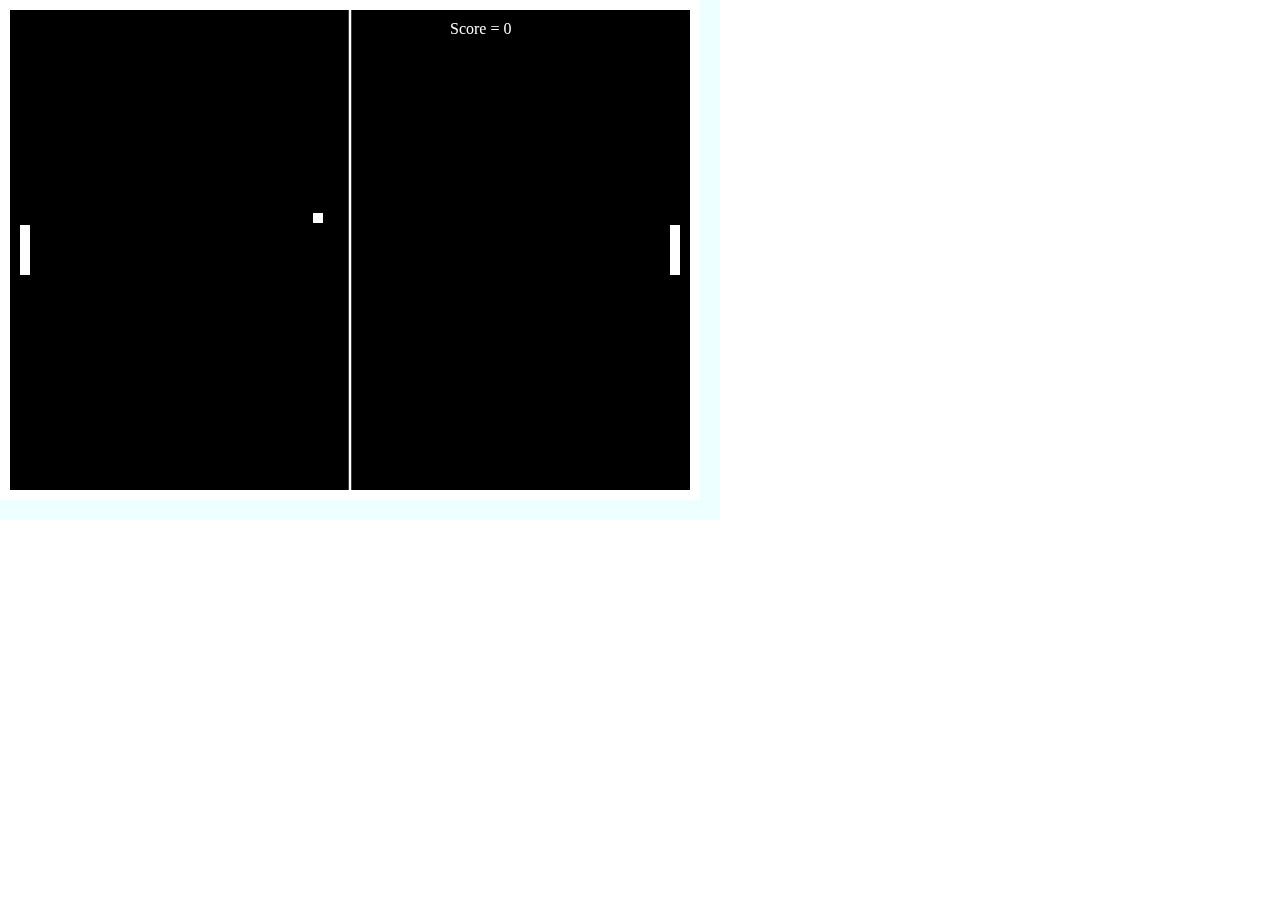
<file: web-game/1pong/index.html>
<!DOCTYPE html>
<html>
<head>
  <meta charset=utf-8>
  <title>Pong</title>
  <style type="text/css">
    #gameframe {
      background-color: #EEFFFF;
      position: absolute;
      left: 0px;
      top: 0px;      
      width: 720px; 
      height: 520px;
    }
    #pongpan {
      position: absolute;
      left: 0px;
      top: 0px;      
    }
    #scoreboard {
      position: absolute;
      left: 450px;
      top: 20px;
      color: white;
    }
  </style>
</head>
<body>
  <div id="gameframe" >
    <canvas id="pongpan" width="700" height="500">
    </canvas>
  </div>
  <div id="scoreboard" ></div>
  <script src="https://ajax.googleapis.com/ajax/libs/jquery/3.3.1/jquery.min.js"></script>
  <script type="text/javascript">
    const LINETHICKNESS = 10;
    const PADDLE_SIZE = 50;
    const PADDLE_OFFSET = 20;
    const PAN_WIDTH = 700;
    const PAN_HEIGHT = 500;
    
    var canvas;
    var context;
    
	var playerOnePosition = PAN_HEIGHT/2;
	var playerTwoPosition = PAN_HEIGHT/2;
	var ball = {
			radius: LINETHICKNESS/2,
			x: PAN_WIDTH/2 - LINETHICKNESS/2,
			y: PAN_HEIGHT/2 - LINETHICKNESS/2,
			dirX: -1, // -1 = left 1 = right
			dirY: -1, // -1 = up 1 = down
			speedX: 2,
			speedY: 2
		};
    var paddle1 = new Tile(PADDLE_OFFSET, playerOnePosition, 
    		LINETHICKNESS,PADDLE_SIZE);
    var paddle2 = new Tile(PAN_WIDTH - PADDLE_OFFSET - LINETHICKNESS, playerTwoPosition, 
    		LINETHICKNESS,PADDLE_SIZE);
	var score = 0;
    
  	function Point(x, y){
		this.x = x;
		this.y = y;
  	}
    function Tile(x, y, w, h){
		this.x = x;
		this.y = y;
		this.width = w;
		this.height = h;
		this.contains = function(p1) {
			return this.x < p1.x && p1.x < this.x+this.width
			&& this.y < p1.y && p1.y < this.y+this.height;
		}
    }
	function drawLine(ctx, width, color, from, to) {
		ctx.lineWidth = width;
		ctx.strokeStyle = color;
		ctx.beginPath();
		ctx.moveTo(from.x, from.y);
		ctx.lineTo(to.x, to.y); 
		ctx.closePath();
		ctx.stroke();					
	}
	function drawCircle(ctx, color, center, radius){
		ctx.fillStyle = color;
		ctx.beginPath(); 
		ctx.arc(center.x , center.y, radius, 0, Math.PI*2, false);
		ctx.closePath(); 
		ctx.fill();
	}
	function drawRect(ctx, width, color, tile){
		ctx.lineWidth = width;
		ctx.strokeStyle = color;
		ctx.beginPath();
		ctx.rect(tile.x, tile.y, tile.width, tile.height);
		ctx.closePath(); 
		ctx.stroke();
	}
	function drawFillRect(ctx, color, tile){
		ctx.fillStyle = color;
		ctx.fillRect(tile.x, tile.y, tile.width, tile.height);
		ctx.fill();
	}
	function drawArena() {
		drawFillRect(context, "black", new Tile(0,0,PAN_WIDTH,PAN_HEIGHT));
		drawRect(context, LINETHICKNESS*2, "white", new Tile(0,0,PAN_WIDTH,PAN_HEIGHT));
		drawLine(context, LINETHICKNESS/4, "white", new Point(PAN_WIDTH/2,0), new Point(PAN_WIDTH/2,PAN_HEIGHT));
		//drawLine(context, LINETHICKNESS/4, "white", new Point(0,PAN_HEIGHT/2), new Point(PAN_WIDTH,PAN_HEIGHT/2));
	}
	function drawPaddle(paddle) {
		drawFillRect(context, "white", new Tile(paddle.x, paddle.y-PADDLE_SIZE/2, paddle.width, paddle.height));
	}
	function drawBall(ball) {
		//drawCircle(context, "white", new Point(ball.x, ball.y), ball.radius);
		drawFillRect(context, "white", new Tile(ball.x, ball.y, LINETHICKNESS, LINETHICKNESS));
	}
	
	function handleMouseMove(evt) {
		
		paddle1.y = evt.clientY;
		if (paddle1.y-PADDLE_SIZE/2 < LINETHICKNESS) {
			paddle1.y = PADDLE_SIZE/2 + LINETHICKNESS;
		}
		else if (paddle1.y+PADDLE_SIZE/2 > PAN_HEIGHT - LINETHICKNESS) {
			paddle1.y = PAN_HEIGHT - LINETHICKNESS - PADDLE_SIZE/2;
		}
	}
	function moveBall(ball) {
	    ball.x += (ball.dirX * ball.speedX);
	    ball.y += (ball.dirY * ball.speedY);
	}
	function checkEdgeCollision(ball) {
	    if (ball.y <= (LINETHICKNESS) || ball.y+LINETHICKNESS >= (PAN_HEIGHT - LINETHICKNESS))
	        ball.dirY = -ball.dirY;
	    if (ball.x <= (LINETHICKNESS) || ball.x+LINETHICKNESS >= (PAN_WIDTH - LINETHICKNESS))
	        ball.dirX = -ball.dirX;
	}
	function checkHitBall() {
	    if (ball.dirX === -1 && 
	    	ball.x <= paddle1.x+LINETHICKNESS && ball.x >= paddle1.x  &&
	    	paddle1.y-PADDLE_SIZE/2 < ball.y+LINETHICKNESS && 
	    	paddle1.y+PADDLE_SIZE/2 > ball.y) {
	    	chgDir = -1;
	    }
	    else if (ball.dirX === 1 && 
	    	paddle2.x <= ball.x+LINETHICKNESS && paddle2.x+LINETHICKNESS >= ball.x &&
	    	paddle2.y-PADDLE_SIZE/2  < ball.y+LINETHICKNESS &&
	    	paddle2.y+PADDLE_SIZE/2 > ball.y) {
	    	chgDir = -1;
	    }
	    else
	    	chgDir = 1;
	    ball.dirX *= chgDir;
	}
	function checkPointScored() {
	    // reset points if left wall is hit
	    if (ball.x <= LINETHICKNESS) 
	        score = 0;
	
	    // 1 point for hitting the ball
	    else if (ball.dirX === -1 &&
		    ball.x <= paddle1.x+LINETHICKNESS && ball.x >= paddle1.x  &&
		    paddle1.y-PADDLE_SIZE/2 < ball.y && 
		    paddle1.y+PADDLE_SIZE/2 > ball.y+LINETHICKNESS)
	        score += 1;
	    // 5 points for beating the other paddle
	    else if (ball.x+LINETHICKNESS >= PAN_WIDTH - LINETHICKNESS)
	        score += 5;
	    //if no points scored, return score unchanged
	} 
	function artificialIntelligence() {
	    // If ball is moving away from paddle, center bat
	    if (ball.dirX === -1) {
	        if (paddle2.y < (PAN_HEIGHT/2))
	            paddle2.y += 2;
	        else if (paddle2.y > (PAN_HEIGHT/2))
	            paddle2.y -= 2;
	    }
	    // if ball moving towards bat, track its movement. 
	    else if (ball.dirX === 1) {
	        if (paddle2.y < ball.y+LINETHICKNESS/2)
	            paddle2.y += 2;
	        else
	            paddle2.y -=2;
	    }
	}
	function mainLoop() {
		drawArena();
	    drawBall(ball);
	    drawPaddle(paddle1);
	    drawPaddle(paddle2);
	    moveBall(ball);
	    checkEdgeCollision(ball);
	    checkPointScored();
	    checkHitBall();
	    artificialIntelligence();
	    $("#scoreboard").html("Score = "+score);
	    setTimeout(mainLoop, 1000/100);
	}
	$(document).ready(function() {
		
		canvas = $("#pongpan");
		context = canvas.get(0).getContext("2d");
		
		drawArena();
	    drawBall(ball);
	    drawPaddle(paddle1);
	    drawPaddle(paddle2);

		canvas[0].onmousemove = handleMouseMove;
	    
	    setTimeout(mainLoop, 500);

	});
  </script>
</body>
</html>
</file>
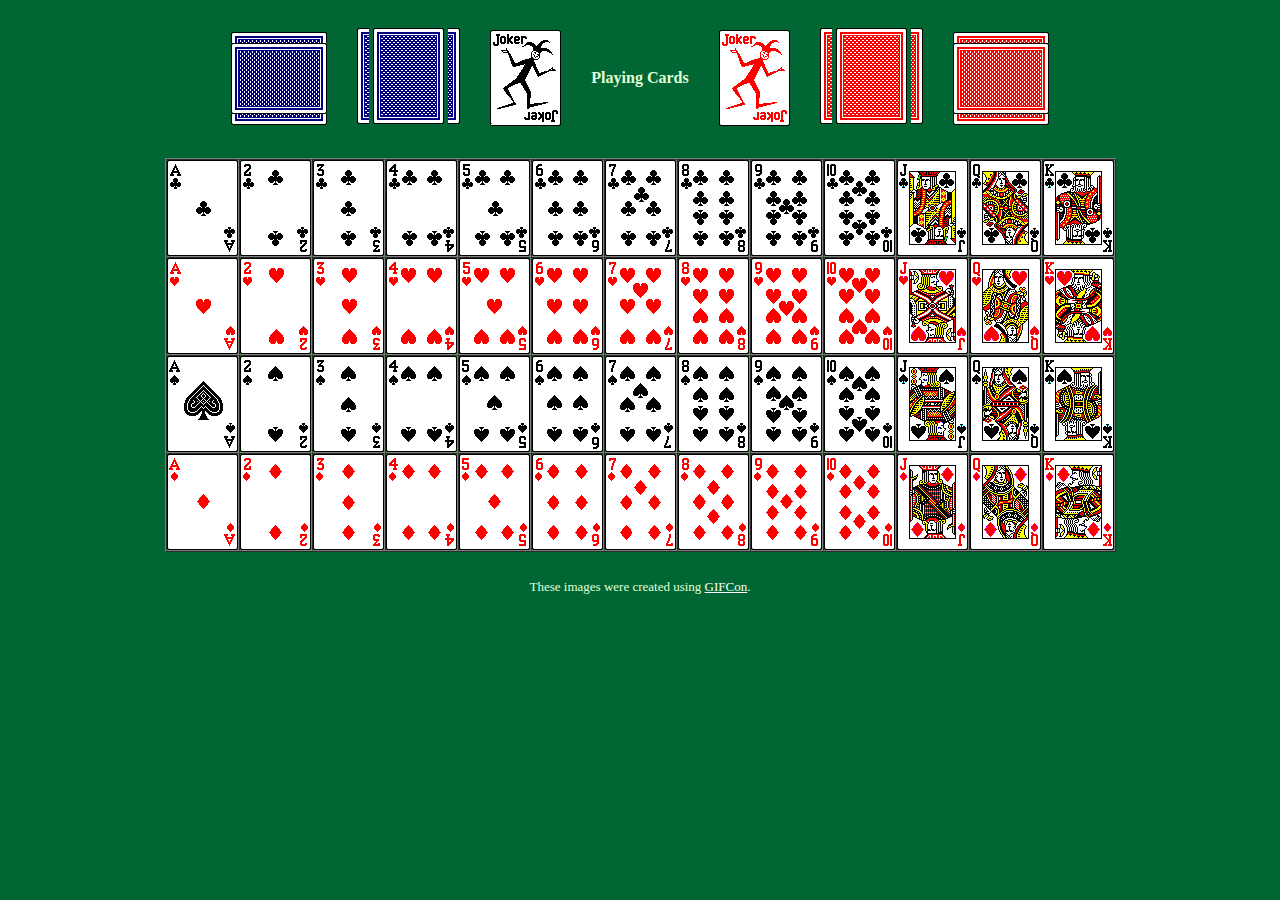
<file: pgzero/card-game/images/index.html>
<HTML>
<HEAD>
<META NAME="description" CONTENT="A full deck of Playing Card Icons">
<META HTTP-EQUIV="Content-Type" CONTENT="text/html; charset=ISO-8859-1">
<META NAME="keywords" CONTENT="Playing Cards, deck of cards, deck, cards, icons, images">
<TITLE>Playing Cards</TITLE>
</HEAD>
<BODY BGCOLOR=#006633  TEXT=#e1ffd7 LINK=#FFFFFF VLINK=#FFFFFF>
<CENTER>
<TABLE BORDER=0 CELLSPACING=10 CELLPADDING=10>
<TR>
<TD>
<IMG SRC="b1pt.png"><BR>
<IMG SRC="b1fh.png"><BR>
<IMG SRC="b1pb.png"><BR>
</TD>
<TD>
<IMG SRC="b1pl.png">
<IMG SRC="b1fv.png">
<IMG SRC="b1pr.png">
</TD>
<TD><IMG SRC="jb.png"></TD>
<TD VALIGN=CENTER><STRONG>Playing Cards</STRONG></TD>
<TD><IMG SRC="jr.png"></TD>
<TD>
<IMG SRC="b2pl.png">
<IMG SRC="b2fv.png">
<IMG SRC="b2pr.png">
</TD>
<TD>
<IMG SRC="b2pt.png"><BR>
<IMG SRC="b2fh.png"><BR>
<IMG SRC="b2pb.png"><BR>
</TD>
</TR>
<TR></TR>
</TABLE>
<TABLE BORDER=1 CELLSPACING=0 CELLPADDING=0>
<TR>
<TD ALIGN=CENTER><IMG SRC="c1.png"></TD>
<TD ALIGN=CENTER><IMG SRC="c2.png"></TD>
<TD ALIGN=CENTER><IMG SRC="c3.png"></TD>
<TD ALIGN=CENTER><IMG SRC="c4.png"></TD>
<TD ALIGN=CENTER><IMG SRC="c5.png"></TD>
<TD ALIGN=CENTER><IMG SRC="c6.png"></TD>
<TD ALIGN=CENTER><IMG SRC="c7.png"></TD>
<TD ALIGN=CENTER><IMG SRC="c8.png"></TD>
<TD ALIGN=CENTER><IMG SRC="c9.png"></TD>
<TD ALIGN=CENTER><IMG SRC="c10.png"></TD>
<TD ALIGN=CENTER><IMG SRC="cj.png"></TD>
<TD ALIGN=CENTER><IMG SRC="cq.png"></TD>
<TD ALIGN=CENTER><IMG SRC="ck.png"></TD>
</TR>
<TR>
<TD ALIGN=CENTER><IMG SRC="h1.png"></TD>
<TD ALIGN=CENTER><IMG SRC="h2.png"></TD>
<TD ALIGN=CENTER><IMG SRC="h3.png"></TD>
<TD ALIGN=CENTER><IMG SRC="h4.png"></TD>
<TD ALIGN=CENTER><IMG SRC="h5.png"></TD>
<TD ALIGN=CENTER><IMG SRC="h6.png"></TD>
<TD ALIGN=CENTER><IMG SRC="h7.png"></TD>
<TD ALIGN=CENTER><IMG SRC="h8.png"></TD>
<TD ALIGN=CENTER><IMG SRC="h9.png"></TD>
<TD ALIGN=CENTER><IMG SRC="h10.png"></TD>
<TD ALIGN=CENTER><IMG SRC="hj.png"></TD>
<TD ALIGN=CENTER><IMG SRC="hq.png"></TD>
<TD ALIGN=CENTER><IMG SRC="hk.png"></TD>
</TR>
<TR>
<TD ALIGN=CENTER><IMG SRC="s1.png"></TD>
<TD ALIGN=CENTER><IMG SRC="s2.png"></TD>
<TD ALIGN=CENTER><IMG SRC="s3.png"></TD>
<TD ALIGN=CENTER><IMG SRC="s4.png"></TD>
<TD ALIGN=CENTER><IMG SRC="s5.png"></TD>
<TD ALIGN=CENTER><IMG SRC="s6.png"></TD>
<TD ALIGN=CENTER><IMG SRC="s7.png"></TD>
<TD ALIGN=CENTER><IMG SRC="s8.png"></TD>
<TD ALIGN=CENTER><IMG SRC="s9.png"></TD>
<TD ALIGN=CENTER><IMG SRC="s10.png"></TD>
<TD ALIGN=CENTER><IMG SRC="sj.png"></TD>
<TD ALIGN=CENTER><IMG SRC="sq.png"></TD>
<TD ALIGN=CENTER><IMG SRC="sk.png"></TD>
</TR>
<TR>
<TD ALIGN=CENTER><IMG SRC="d1.png"></TD>
<TD ALIGN=CENTER><IMG SRC="d2.png"></TD>
<TD ALIGN=CENTER><IMG SRC="d3.png"></TD>
<TD ALIGN=CENTER><IMG SRC="d4.png"></TD>
<TD ALIGN=CENTER><IMG SRC="d5.png"></TD>
<TD ALIGN=CENTER><IMG SRC="d6.png"></TD>
<TD ALIGN=CENTER><IMG SRC="d7.png"></TD>
<TD ALIGN=CENTER><IMG SRC="d8.png"></TD>
<TD ALIGN=CENTER><IMG SRC="d9.png"></TD>
<TD ALIGN=CENTER><IMG SRC="d10.png"></TD>
<TD ALIGN=CENTER><IMG SRC="dj.png"></TD>
<TD ALIGN=CENTER><IMG SRC="dq.png"></TD>
<TD ALIGN=CENTER><IMG SRC="dk.png"></TD>
</TR>
</TABLE>
<TABLE BORDER=0 CELLSPACING=10>
<TR>
<TD ALIGN=CENTER><FONT SIZE=2><BR>
These images were created using <A HREF="http://www.mindworkshop.com/alchemy/alchemy.html">GIFCon</A>.
</FONT></TD>
</TR>
</TABLE>
</BODY>
</HTML>
</file>
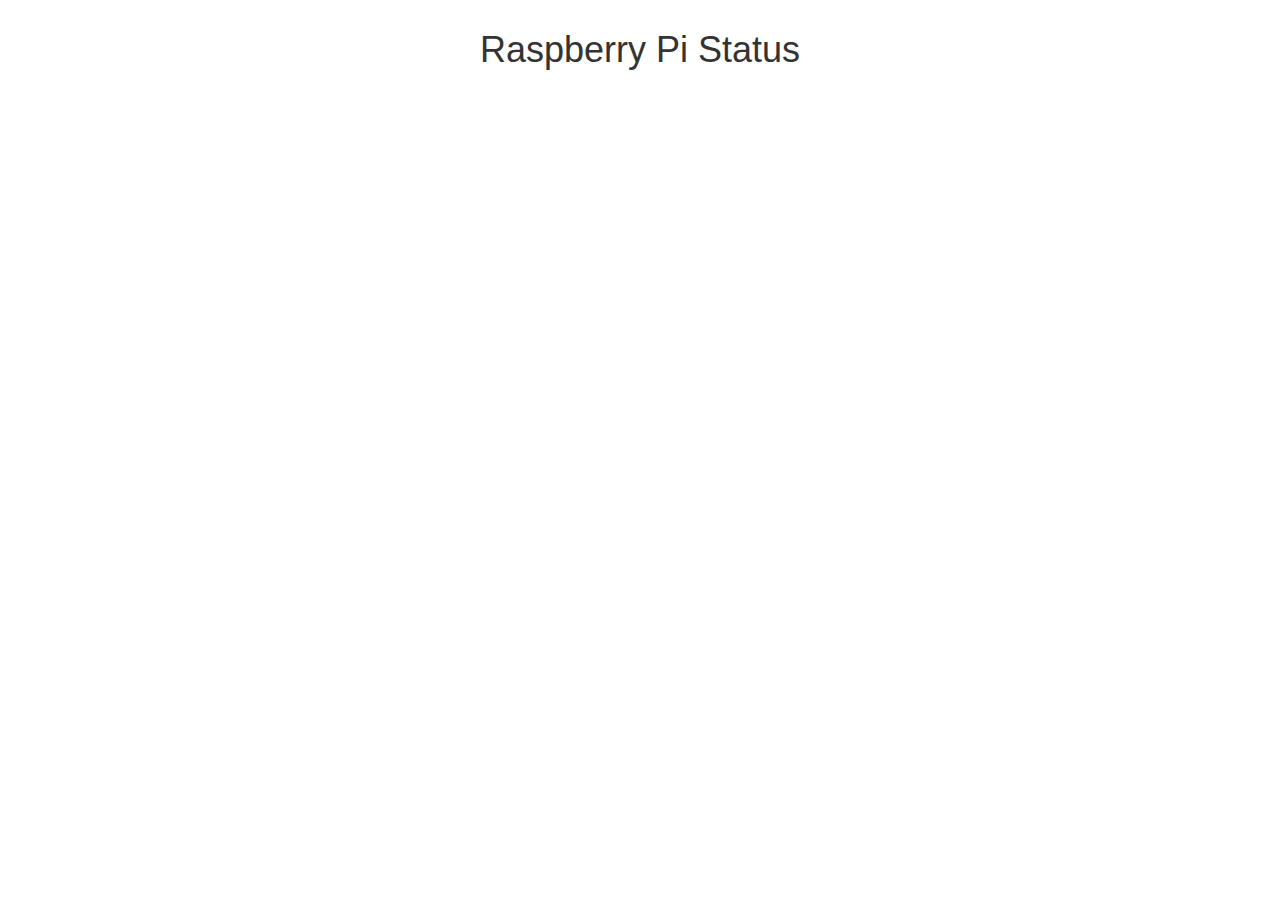
<file: IOT-Web/templates/home.html>
<!DOCTYPE html>
<html lang="en">
  <head>
    <meta charset="utf-8">
    <meta name="viewport" content="width=device-width, initial-scale=1">
    <title>Raspberry Pi -- Status</title>

    <!-- Bootstrap core CSS -->
    <link href="../static/css/bootstrap.min.css" rel="stylesheet">
    <link href="../static/css/index.css" rel="stylesheet">

  </head>
  <body>

    <h1 class="text-center" id="JumbotronHeading">Raspberry Pi Status</h1>
    <div class="container">
      <div class="row">
        <div id="svgFig1">        
        </div>
      </div>
    </div>
    <!-- Bootstrap core JavaScript
    ================================================== -->
    <!-- Placed at the end of the document so the pages load faster -->
    <script src="../static/js/jquery-1.11.3.js"></script>
    <script src="../static/js/bootstrap.min.js"></script>
    <script>
    const num = 10;
    const url = `http://127.0.0.1:5001/statusplot/${num}`;
    console.log(url);
    function showChart() {
    	$.getJSON(url, json => {
    	    //console.log(json);
    	    $("#svgFig1").html("<div>"+json.svg+"</div>")
    	});
    }
    function animateGraph() {
    	setInterval(showChart, 1000);
    }
    window.onload = animateGraph;
    </script>
  </body>
</html>
</file>
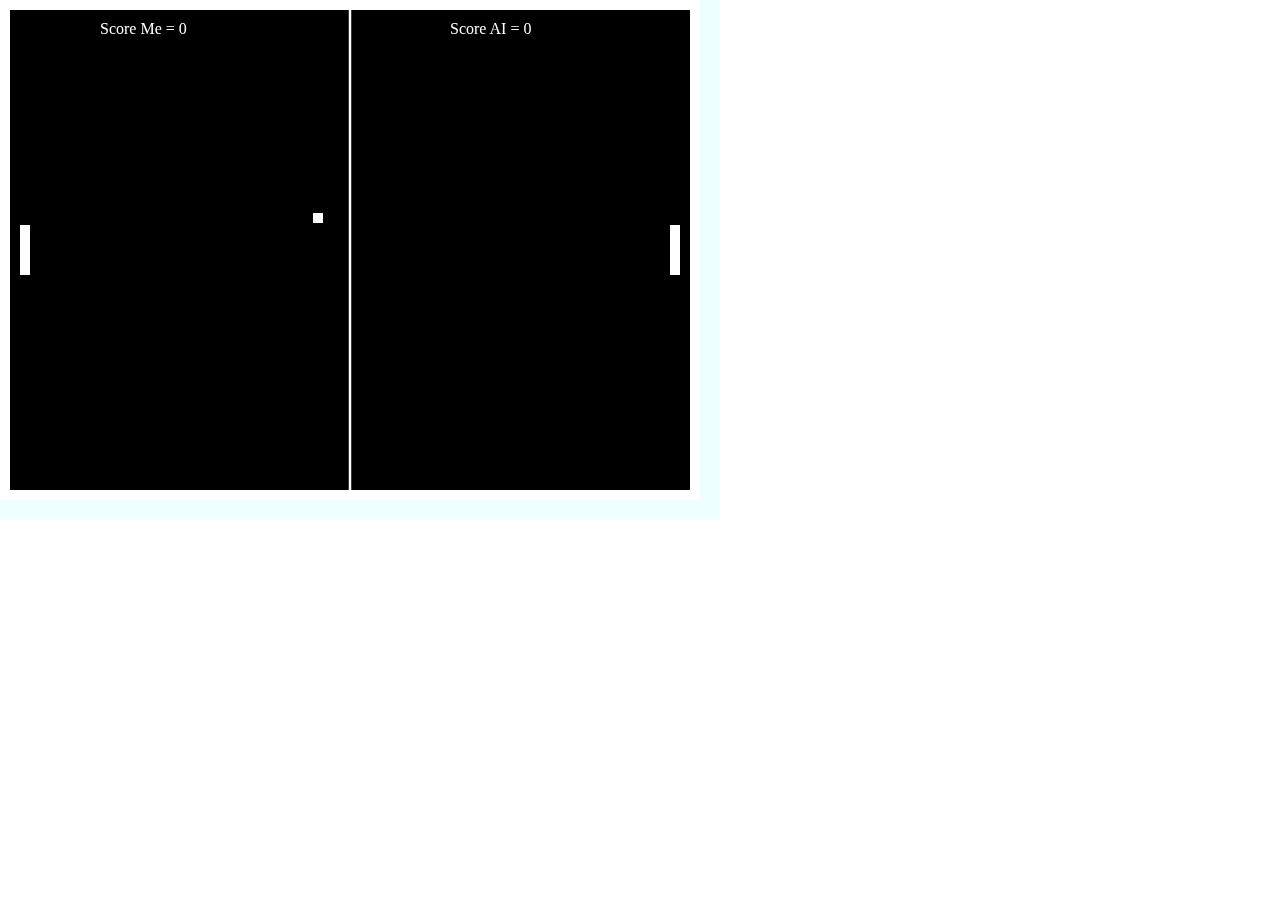
<file: web-game/1pong/pong1.html>
<!DOCTYPE html>
<html>
<head>
  <meta charset=utf-8>
  <title>Pong</title>
  <style type="text/css">
    #gameframe {
      background-color: #EEFFFF;
      position: absolute;
      left: 0px;
      top: 0px;      
      width: 720px; 
      height: 520px;
    }
    #pongpan {
      position: absolute;
      left: 0px;
      top: 0px;      
    }
    #scoreMe {
      position: absolute;
      left: 100px;
      top: 20px;
      color: white;
    }
    #scoreAI {
      position: absolute;
      left: 450px;
      top: 20px;
      color: white;
    }
  </style>
</head>
<body>
  <div id="gameframe" >
    <canvas id="pongpan" width="700" height="500">
    </canvas>
  </div>
  <div id="scoreMe" ></div>
  <div id="scoreAI" ></div>
  <script src="https://ajax.googleapis.com/ajax/libs/jquery/3.3.1/jquery.min.js"></script>
  <script type="text/javascript">
    const LINETHICKNESS = 10;
    const PADDLE_SIZE = 50;
    const PADDLE_OFFSET = 20;
    const PAN_WIDTH = 700;
    const PAN_HEIGHT = 500;
    
    var canvas;
    var context;
    
	var playerOnePosition = PAN_HEIGHT/2;
	var playerTwoPosition = PAN_HEIGHT/2;
	var ball = {
			radius: LINETHICKNESS/2,
			x: PAN_WIDTH/2 - LINETHICKNESS/2,
			y: PAN_HEIGHT/2 - LINETHICKNESS/2,
			dirX: -1, // -1 = left 1 = right
			dirY: -1, // -1 = up 1 = down
			speedX: 2,
			speedY: 2
		};
    var paddle1 = new Tile(PADDLE_OFFSET, playerOnePosition, 
    		LINETHICKNESS,PADDLE_SIZE);
    var paddle2 = new Tile(PAN_WIDTH - PADDLE_OFFSET - LINETHICKNESS, playerTwoPosition, 
    		LINETHICKNESS,PADDLE_SIZE);
	var scoreMe = 0;
	var scoreAI = 0;
    
  	function Point(x, y){
		this.x = x;
		this.y = y;
  	}
    function Tile(x, y, w, h){
		this.x = x;
		this.y = y;
		this.width = w;
		this.height = h;
		this.contains = function(p1) {
			return this.x < p1.x && p1.x < this.x+this.width
			&& this.y < p1.y && p1.y < this.y+this.height;
		}
    }
	function drawLine(ctx, width, color, from, to) {
		ctx.lineWidth = width;
		ctx.strokeStyle = color;
		ctx.beginPath();
		ctx.moveTo(from.x, from.y);
		ctx.lineTo(to.x, to.y); 
		ctx.closePath();
		ctx.stroke();					
	}
	function drawCircle(ctx, color, center, radius){
		ctx.fillStyle = color;
		ctx.beginPath(); 
		ctx.arc(center.x , center.y, radius, 0, Math.PI*2, false);
		ctx.closePath(); 
		ctx.fill();
	}
	function drawRect(ctx, width, color, tile){
		ctx.lineWidth = width;
		ctx.strokeStyle = color;
		ctx.beginPath();
		ctx.rect(tile.x, tile.y, tile.width, tile.height);
		ctx.closePath(); 
		ctx.stroke();
	}
	function drawFillRect(ctx, color, tile){
		ctx.fillStyle = color;
		ctx.fillRect(tile.x, tile.y, tile.width, tile.height);
		ctx.fill();
	}
	function drawArena() {
		drawFillRect(context, "black", new Tile(0,0,PAN_WIDTH,PAN_HEIGHT));
		drawRect(context, LINETHICKNESS*2, "white", new Tile(0,0,PAN_WIDTH,PAN_HEIGHT));
		drawLine(context, LINETHICKNESS/4, "white", new Point(PAN_WIDTH/2,0), new Point(PAN_WIDTH/2,PAN_HEIGHT));
		//drawLine(context, LINETHICKNESS/4, "white", new Point(0,PAN_HEIGHT/2), new Point(PAN_WIDTH,PAN_HEIGHT/2));
	}
	function drawPaddle(paddle) {
		drawFillRect(context, "white", new Tile(paddle.x, paddle.y-PADDLE_SIZE/2, paddle.width, paddle.height));
	}
	function drawBall(ball) {
		//drawCircle(context, "white", new Point(ball.x, ball.y), ball.radius);
		drawFillRect(context, "white", new Tile(ball.x, ball.y, LINETHICKNESS, LINETHICKNESS));
	}
	
	function handleMouseMove(evt) {
		
		paddle1.y = evt.clientY;
		if (paddle1.y-PADDLE_SIZE/2 < LINETHICKNESS) {
			paddle1.y = PADDLE_SIZE/2 + LINETHICKNESS;
		}
		else if (paddle1.y+PADDLE_SIZE/2 > PAN_HEIGHT - LINETHICKNESS) {
			paddle1.y = PAN_HEIGHT - LINETHICKNESS - PADDLE_SIZE/2;
		}
	}
	function moveBall(ball) {
	    ball.x += (ball.dirX * ball.speedX);
	    ball.y += (ball.dirY * ball.speedY);
	}
	function checkEdgeCollision(ball) {
	    if (ball.y <= (LINETHICKNESS) || ball.y+LINETHICKNESS >= (PAN_HEIGHT - LINETHICKNESS))
	        ball.dirY = -ball.dirY;
	    if (ball.x <= (LINETHICKNESS) || ball.x+LINETHICKNESS >= (PAN_WIDTH - LINETHICKNESS))
	        ball.dirX = -ball.dirX;
	}
	function checkHitBall() {
	    if (ball.dirX === -1 && 
	    	ball.x <= paddle1.x+LINETHICKNESS && ball.x >= paddle1.x  &&
	    	paddle1.y-PADDLE_SIZE/2 < ball.y+LINETHICKNESS && 
	    	paddle1.y+PADDLE_SIZE/2 > ball.y) {
	    	chgDir = -1;
	    }
	    else if (ball.dirX === 1 && 
	    	paddle2.x <= ball.x+LINETHICKNESS && paddle2.x+LINETHICKNESS >= ball.x &&
	    	paddle2.y-PADDLE_SIZE/2  < ball.y+LINETHICKNESS &&
	    	paddle2.y+PADDLE_SIZE/2 > ball.y) {
	    	chgDir = -1;
	    }
	    else
	    	chgDir = 1;
	    ball.dirX *= chgDir;
	}
	function checkPointScored() {
	    // 1 point for AI if left wall is hit
	    if (ball.x <= LINETHICKNESS) 
	        scoreAI += 1;
	    // 1 points for Me if right wall is hit
	    else if (ball.x+LINETHICKNESS >= PAN_WIDTH - LINETHICKNESS)
	        scoreMe += 1;
	} 
	function artificialIntelligence() {
	    // If ball is moving away from paddle, center bat
	    if (ball.dirX === -1) {
	        if (paddle2.y < (PAN_HEIGHT/2))
	            paddle2.y += 2;
	        else if (paddle2.y > (PAN_HEIGHT/2))
	            paddle2.y -= 2;
	    }
	    // if ball moving towards bat, track its movement. 
	    else if (ball.dirX === 1) {
	        if (paddle2.y < ball.y+LINETHICKNESS/2)
	            paddle2.y += 2;
	        else
	            paddle2.y -=2;
	    }
	}
	function displayScores() {
	    $("#scoreMe").html("Score Me = "+scoreMe);
	    $("#scoreAI").html("Score AI = "+scoreAI);
	}
	function mainLoop() {
		drawArena();
	    drawBall(ball);
	    drawPaddle(paddle1);
	    drawPaddle(paddle2);
	    moveBall(ball);
	    checkEdgeCollision(ball);
	    checkPointScored();
	    checkHitBall();
	    displayScores();
	    artificialIntelligence();
	    setTimeout(mainLoop, 1000/100);
	}
	$(document).ready(function() {
		
		canvas = $("#pongpan");
		context = canvas.get(0).getContext("2d");
		
		drawArena();
	    drawBall(ball);
	    drawPaddle(paddle1);
	    drawPaddle(paddle2);

		canvas[0].onmousemove = handleMouseMove;
	    
	    setTimeout(mainLoop, 500);

	});
  </script>
</body>
</html>
</file>
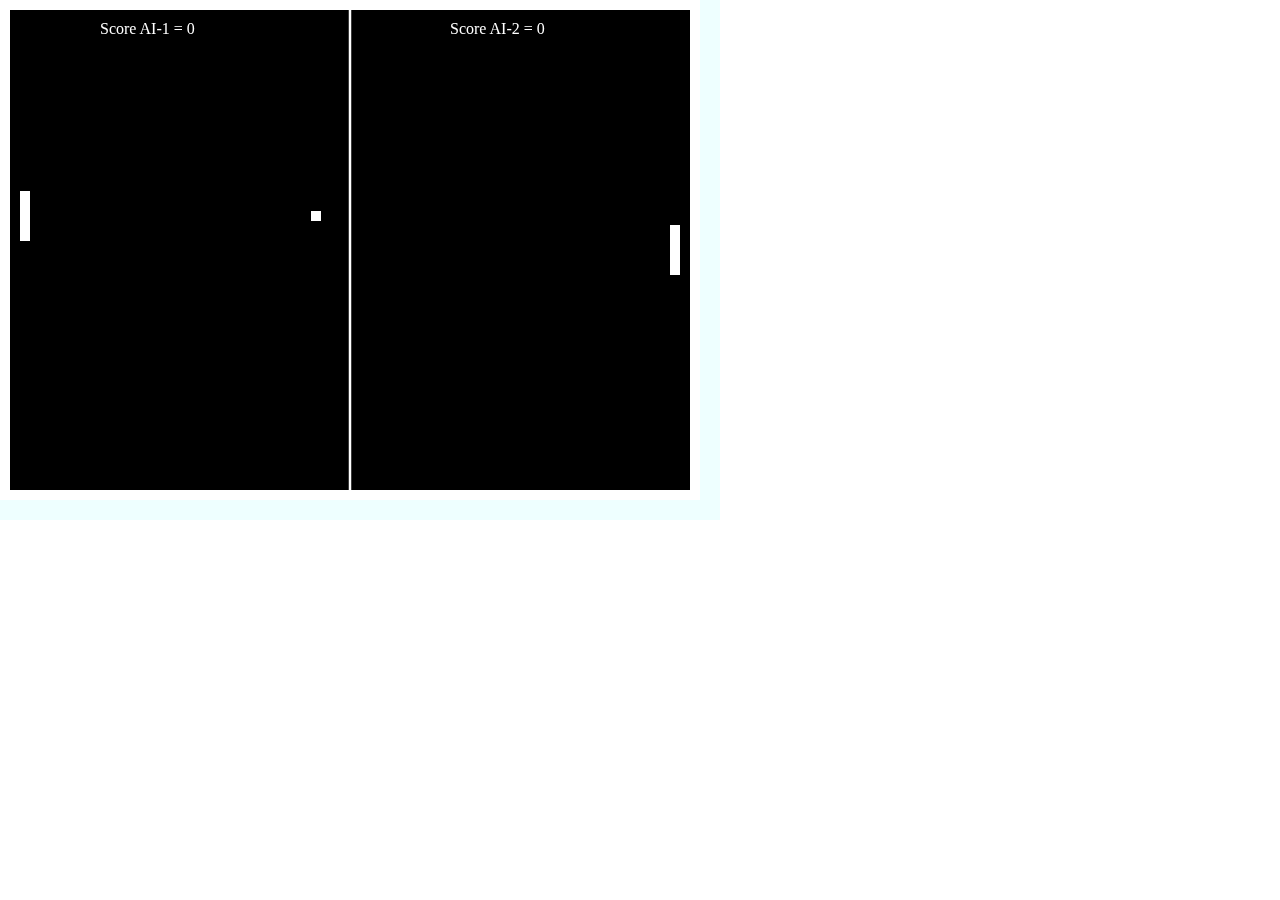
<file: web-game/1pong/pong2..html>
<!DOCTYPE html>
<html>
<head>
  <meta charset=utf-8>
  <title>Pong</title>
  <style type="text/css">
    #gameframe {
      background-color: #EEFFFF;
      position: absolute;
      left: 0px;
      top: 0px;      
      width: 720px; 
      height: 520px;
    }
    #pongpan {
      position: absolute;
      left: 0px;
      top: 0px;      
    }
    #scoreMe {
      position: absolute;
      left: 100px;
      top: 20px;
      color: white;
    }
    #scoreAI {
      position: absolute;
      left: 450px;
      top: 20px;
      color: white;
    }
  </style>
</head>
<body>
  <div id="gameframe" >
    <canvas id="pongpan" width="700" height="500">
    </canvas>
  </div>
  <div id="scoreMe" ></div>
  <div id="scoreAI" ></div>
  <script src="https://ajax.googleapis.com/ajax/libs/jquery/3.3.1/jquery.min.js"></script>
  <script type="text/javascript">
    const LINETHICKNESS = 10;
    const PADDLE_SIZE = 50;
    const PADDLE_OFFSET = 20;
    const PAN_WIDTH = 700;
    const PAN_HEIGHT = 500;
    
    var canvas;
    var context;
    
	var playerOnePosition = PAN_HEIGHT/2;
	var playerTwoPosition = PAN_HEIGHT/2;
	var ball = {
			radius: LINETHICKNESS/2,
			x: PAN_WIDTH/2 - LINETHICKNESS/2,
			y: PAN_HEIGHT/2 - LINETHICKNESS/2,
			dirX: -1, // -1 = left 1 = right
			dirY: -1, // -1 = up 1 = down
			speedX: 2,
			speedY: 2
		};
    var paddle1 = new Tile(PADDLE_OFFSET, playerOnePosition, 
    		LINETHICKNESS,PADDLE_SIZE);
    var paddle2 = new Tile(PAN_WIDTH - PADDLE_OFFSET - LINETHICKNESS, playerTwoPosition, 
    		LINETHICKNESS,PADDLE_SIZE);
	var scoreMe = 0;
	var scoreAI = 0;
    
  	function Point(x, y){
		this.x = x;
		this.y = y;
  	}
    function Tile(x, y, w, h){
		this.x = x;
		this.y = y;
		this.width = w;
		this.height = h;
		this.contains = function(p1) {
			return this.x < p1.x && p1.x < this.x+this.width
			&& this.y < p1.y && p1.y < this.y+this.height;
		}
    }
	function drawLine(ctx, width, color, from, to) {
		ctx.lineWidth = width;
		ctx.strokeStyle = color;
		ctx.beginPath();
		ctx.moveTo(from.x, from.y);
		ctx.lineTo(to.x, to.y); 
		ctx.closePath();
		ctx.stroke();					
	}
	function drawCircle(ctx, color, center, radius){
		ctx.fillStyle = color;
		ctx.beginPath(); 
		ctx.arc(center.x , center.y, radius, 0, Math.PI*2, false);
		ctx.closePath(); 
		ctx.fill();
	}
	function drawRect(ctx, width, color, tile){
		ctx.lineWidth = width;
		ctx.strokeStyle = color;
		ctx.beginPath();
		ctx.rect(tile.x, tile.y, tile.width, tile.height);
		ctx.closePath(); 
		ctx.stroke();
	}
	function drawFillRect(ctx, color, tile){
		ctx.fillStyle = color;
		ctx.fillRect(tile.x, tile.y, tile.width, tile.height);
		ctx.fill();
	}
	function drawArena() {
		drawFillRect(context, "black", new Tile(0,0,PAN_WIDTH,PAN_HEIGHT));
		drawRect(context, LINETHICKNESS*2, "white", new Tile(0,0,PAN_WIDTH,PAN_HEIGHT));
		drawLine(context, LINETHICKNESS/4, "white", new Point(PAN_WIDTH/2,0), new Point(PAN_WIDTH/2,PAN_HEIGHT));
		//drawLine(context, LINETHICKNESS/4, "white", new Point(0,PAN_HEIGHT/2), new Point(PAN_WIDTH,PAN_HEIGHT/2));
	}
	function drawPaddle(paddle) {
		drawFillRect(context, "white", new Tile(paddle.x, paddle.y-PADDLE_SIZE/2, paddle.width, paddle.height));
	}
	function drawBall(ball) {
		//drawCircle(context, "white", new Point(ball.x, ball.y), ball.radius);
		drawFillRect(context, "white", new Tile(ball.x, ball.y, LINETHICKNESS, LINETHICKNESS));
	}
	
	function handleMouseMove(evt) {
		
		paddle1.y = evt.clientY;
		if (paddle1.y-PADDLE_SIZE/2 < LINETHICKNESS) {
			paddle1.y = PADDLE_SIZE/2 + LINETHICKNESS;
		}
		else if (paddle1.y+PADDLE_SIZE/2 > PAN_HEIGHT - LINETHICKNESS) {
			paddle1.y = PAN_HEIGHT - LINETHICKNESS - PADDLE_SIZE/2;
		}
	}
	function moveBall(ball) {
	    ball.x += (ball.dirX * ball.speedX);
	    ball.y += (ball.dirY * ball.speedY);
	}
	function checkEdgeCollision(ball) {
	    if (ball.y <= (LINETHICKNESS) || ball.y+LINETHICKNESS >= (PAN_HEIGHT - LINETHICKNESS))
	        ball.dirY *= -1;
	    if (ball.x <= (LINETHICKNESS) || ball.x+LINETHICKNESS >= (PAN_WIDTH - LINETHICKNESS))
	        ball.dirX *= -1;
	}
	function checkHitBall() {
	    if (ball.dirX === -1 && 
	    	ball.x <= paddle1.x+LINETHICKNESS && ball.x >= paddle1.x  &&
	    	paddle1.y-PADDLE_SIZE/2 < ball.y+LINETHICKNESS && 
	    	paddle1.y+PADDLE_SIZE/2 > ball.y) {
	    	chgDir = -1;
	    }
	    else if (ball.dirX === 1 && 
	    	paddle2.x <= ball.x+LINETHICKNESS && paddle2.x+LINETHICKNESS >= ball.x &&
	    	paddle2.y-PADDLE_SIZE/2  < ball.y+LINETHICKNESS &&
	    	paddle2.y+PADDLE_SIZE/2 > ball.y) {
	    	chgDir = -1;
	    }
	    else
	    	chgDir = 1;
	    ball.dirX *= chgDir;
	}
	function checkPointScored() {
	    // 1 point for AI if left wall is hit
	    if (ball.x <= LINETHICKNESS) 
	        scoreAI += 1;
	    // 1 points for Me if right wall is hit
	    else if (ball.x+LINETHICKNESS >= PAN_WIDTH - LINETHICKNESS)
	        scoreMe += 1;
	} 
	function artificialIntelligence1(paddle) {
	    // If ball is moving away from paddle, center bat
	    if (ball.dirX === 1) {
	        if (paddle.y < (PAN_HEIGHT/2))
	            paddle.y += 2;
	        else if (paddle.y > (PAN_HEIGHT/2))
	            paddle.y -= 2;
	    }
	    // if ball moving towards bat, track its movement. 
	    else if (ball.dirX === -1) {
	        if (paddle.y < ball.y+LINETHICKNESS/2)
	            paddle.y += 2;
	        else
	            paddle.y -=2;
	    }
	}
	function artificialIntelligence2(paddle) {
	    // If ball is moving away from paddle, center bat
	    if (ball.dirX === -1) {
	        if (paddle.y < (PAN_HEIGHT/2))
	            paddle.y += 2;
	        else if (paddle2.y > (PAN_HEIGHT/2))
	            paddle.y -= 2;
	    }
	    // if ball moving towards bat, track its movement. 
	    else if (ball.dirX === 1) {
	        if (paddle.y < ball.y+LINETHICKNESS/2)
	            paddle.y += 2;
	        else
	            paddle.y -=2;
	    }
	}
	function displayScores() {
	    $("#scoreMe").html("Score AI-1 = "+scoreMe);
	    $("#scoreAI").html("Score AI-2 = "+scoreAI);
	}
	function mainLoop() {
		drawArena();
	    drawBall(ball);
	    drawPaddle(paddle1);
	    drawPaddle(paddle2);
	    moveBall(ball);
	    checkEdgeCollision(ball);
	    checkPointScored();
	    checkHitBall();
	    displayScores();
	    artificialIntelligence1(paddle1);
	    artificialIntelligence2(paddle2);
	    setTimeout(mainLoop, 1000/100);
	}
	$(document).ready(function() {
		
		canvas = $("#pongpan");
		context = canvas.get(0).getContext("2d");
		
		drawArena();
	    drawBall(ball);
	    drawPaddle(paddle1);
	    drawPaddle(paddle2);

		//canvas[0].onmousemove = handleMouseMove;
	    
	    setTimeout(mainLoop, 500);

	});
  </script>
</body>
</html>
</file>
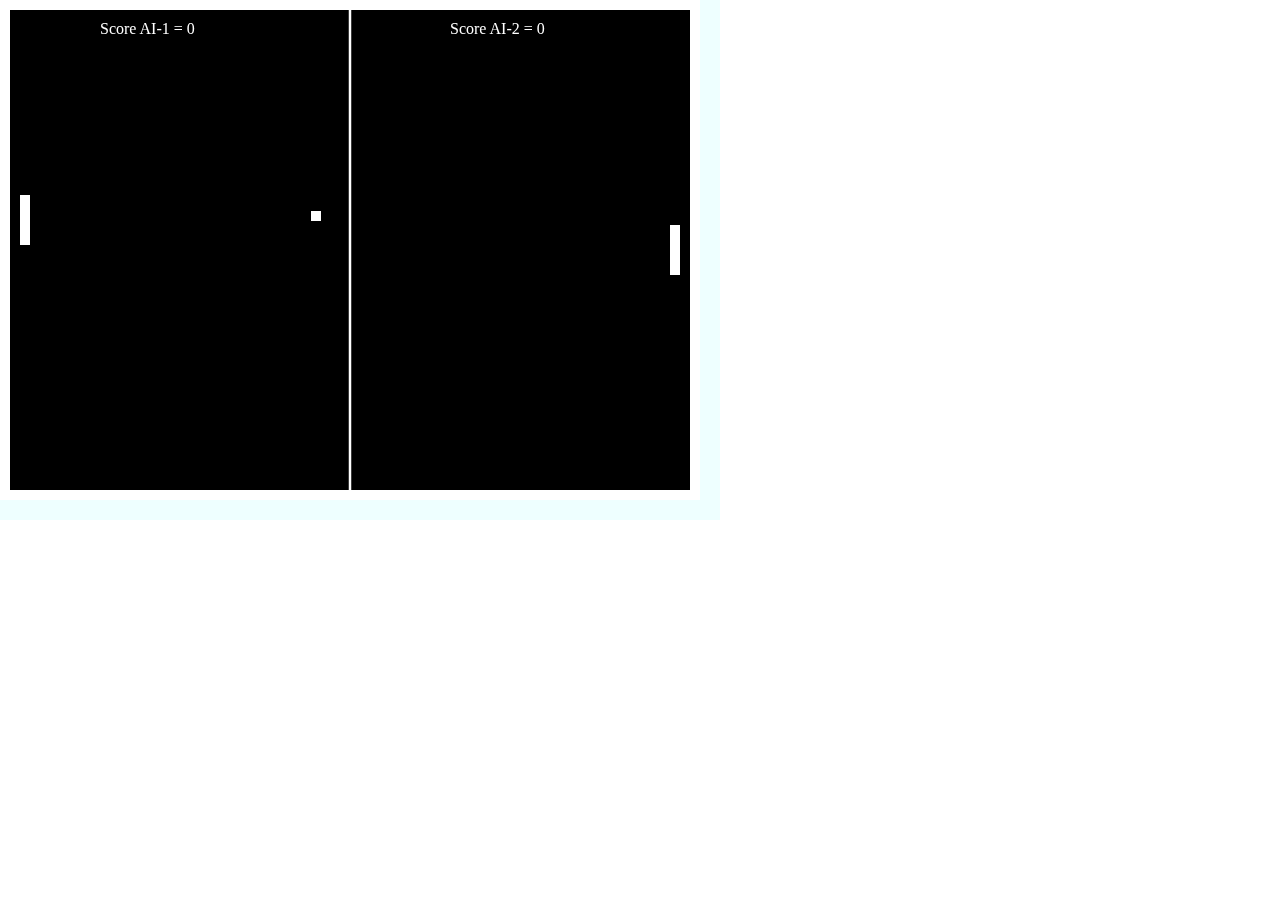
<file: web-game/1pong/pong3.html>
<!DOCTYPE html>
<html>
<head>
  <meta charset=utf-8>
  <title>Pong</title>
  <style type="text/css">
    #gameframe {
      background-color: #EEFFFF;
      position: absolute;
      left: 0px;
      top: 0px;      
      width: 720px; 
      height: 520px;
    }
    #pongpan {
      position: absolute;
      left: 0px;
      top: 0px;      
    }
    #scoreMe {
      position: absolute;
      left: 100px;
      top: 20px;
      color: white;
    }
    #scoreAI {
      position: absolute;
      left: 450px;
      top: 20px;
      color: white;
    }
  </style>
</head>
<body>
  <div id="gameframe" >
    <canvas id="pongpan" width="700" height="500">
    </canvas>
  </div>
  <div id="scoreMe" ></div>
  <div id="scoreAI" ></div>
  <script src="https://ajax.googleapis.com/ajax/libs/jquery/3.3.1/jquery.min.js"></script>
  <script type="text/javascript">
    const LINETHICKNESS = 10;
    const PADDLE_SIZE = 50;
    const PADDLE_OFFSET = 20;
    const PAN_WIDTH = 700;
    const PAN_HEIGHT = 500;
    const COLL_FACTOR = 0.5;
    const BOUNCE_FACTOR = 0.9;
    
    var canvas;
    var context;
    
	var playerOnePosition = PAN_HEIGHT/2;
	var playerTwoPosition = PAN_HEIGHT/2;
	var ball = {
			radius: LINETHICKNESS/2,
			x: PAN_WIDTH/2 - LINETHICKNESS/2,
			y: PAN_HEIGHT/2 - LINETHICKNESS/2,
			dirX: -1, // -1 = left 1 = right
			dirY: -1, // -1 = up 1 = down
			speedX: 2,
			speedY: 2
		};
    var paddle1 = new Paddle(PADDLE_OFFSET, playerOnePosition);
    var paddle2 = new Paddle(PAN_WIDTH - PADDLE_OFFSET - LINETHICKNESS, playerTwoPosition);
	var scoreMe = 0;
	var scoreAI = 0;
    
  	function Point(x, y){
		this.x = x;
		this.y = y;
  	}
    function Tile(x, y, w, h){
		this.x = x;
		this.y = y;
		this.width = w;
		this.height = h;
		this.contains = function(p1) {
			return this.x < p1.x && p1.x < this.x+this.width
			&& this.y < p1.y && p1.y < this.y+this.height;
		}
    }
    function Paddle(x, y) {
		this.x = x;
		this.y = y;
		this.oldY = y;
		this.inBoundY = function() {
			if (this.y-PADDLE_SIZE/2 < LINETHICKNESS) {
				this.y = PADDLE_SIZE/2 + LINETHICKNESS;
			}
			else if (this.y+PADDLE_SIZE/2 > PAN_HEIGHT - LINETHICKNESS) {
				this.y = PAN_HEIGHT - LINETHICKNESS - PADDLE_SIZE/2;
			}
		}
		this.move = function(dy) {
			this.oldY = this.y; 
		    this.y += dy;
		    this.inBoundY();
		}
		this.moveTo = function(y) {
			this.oldY = this.y; 
		    this.y = y;
		    this.inBoundY();
		}
		this.speedY = function() {
			return this.y - this.oldY;
		}
		this.drawPaddle = function() {
			drawFillRect(context, "white", new Tile(this.x, this.y-PADDLE_SIZE/2, LINETHICKNESS, PADDLE_SIZE));
		}
    }
	function drawLine(ctx, width, color, from, to) {
		ctx.lineWidth = width;
		ctx.strokeStyle = color;
		ctx.beginPath();
		ctx.moveTo(from.x, from.y);
		ctx.lineTo(to.x, to.y); 
		ctx.closePath();
		ctx.stroke();					
	}
	function drawCircle(ctx, color, center, radius){
		ctx.fillStyle = color;
		ctx.beginPath(); 
		ctx.arc(center.x , center.y, radius, 0, Math.PI*2, false);
		ctx.closePath(); 
		ctx.fill();
	}
	function drawRect(ctx, width, color, tile){
		ctx.lineWidth = width;
		ctx.strokeStyle = color;
		ctx.beginPath();
		ctx.rect(tile.x, tile.y, tile.width, tile.height);
		ctx.closePath(); 
		ctx.stroke();
	}
	function drawFillRect(ctx, color, tile){
		ctx.fillStyle = color;
		ctx.fillRect(tile.x, tile.y, tile.width, tile.height);
		ctx.fill();
	}
	function drawArena() {
		drawFillRect(context, "black", new Tile(0,0,PAN_WIDTH,PAN_HEIGHT));
		drawRect(context, LINETHICKNESS*2, "white", new Tile(0,0,PAN_WIDTH,PAN_HEIGHT));
		drawLine(context, LINETHICKNESS/4, "white", new Point(PAN_WIDTH/2,0), new Point(PAN_WIDTH/2,PAN_HEIGHT));
		//drawLine(context, LINETHICKNESS/4, "white", new Point(0,PAN_HEIGHT/2), new Point(PAN_WIDTH,PAN_HEIGHT/2));
	}
	function drawBall(ball) {
		//drawCircle(context, "white", new Point(ball.x, ball.y), ball.radius);
		drawFillRect(context, "white", new Tile(ball.x, ball.y, LINETHICKNESS, LINETHICKNESS));
	}
	
	function handleMouseMove(evt) {
		
		paddle1.y = evt.clientY;
		if (paddle1.y-PADDLE_SIZE/2 < LINETHICKNESS) {
			paddle1.y = PADDLE_SIZE/2 + LINETHICKNESS;
		}
		else if (paddle1.y+PADDLE_SIZE/2 > PAN_HEIGHT - LINETHICKNESS) {
			paddle1.y = PAN_HEIGHT - LINETHICKNESS - PADDLE_SIZE/2;
		}
	}
	function moveBall(ball) {
	    ball.x += (ball.dirX * ball.speedX);
	    ball.y += (ball.dirY * ball.speedY);
	}
	function checkEdgeCollision(ball) {
	    if (ball.y <= (LINETHICKNESS) || ball.y+LINETHICKNESS >= (PAN_HEIGHT - LINETHICKNESS)) {
	        ball.dirY = -ball.dirY;
	    }
	    if (ball.x <= (LINETHICKNESS) || ball.x+LINETHICKNESS >= (PAN_WIDTH - LINETHICKNESS))
	        ball.dirX = -ball.dirX;
	}
	function checkHitBall() {
	    if (ball.dirX === -1 && 
	    	ball.x <= paddle1.x+LINETHICKNESS && ball.x >= paddle1.x  &&
	    	paddle1.y-PADDLE_SIZE/2 < ball.y+LINETHICKNESS && 
	    	paddle1.y+PADDLE_SIZE/2 > ball.y) {
	    	// hit by paddle1
	    	chgDir = -1;
	    	if (ball.dirY > 0) {
	    		// ball goes down
	    		ball.speedY += COLL_FACTOR*paddle1.speedY();
	    	}
	    	else {
	    		ball.speedY -= COLL_FACTOR*paddle1.speedY();
	    	}	    	
	    	if (ball.speedY < 0) {
	    		ball.speedY = -ball.speedY;
	    		ball.dirY = -ball.dirY;
	    	}
	    	console.log("paddle1 speedY=", paddle1.speedY(), "ball speedY*dirY=", ball.speedY*ball.dirY);
	    }
	    else if (ball.dirX === 1 && 
	    	paddle2.x <= ball.x+LINETHICKNESS && paddle2.x+LINETHICKNESS >= ball.x &&
	    	paddle2.y-PADDLE_SIZE/2  < ball.y+LINETHICKNESS &&
	    	paddle2.y+PADDLE_SIZE/2 > ball.y) {
	    	// hit by paddle 2
	    	chgDir = -1;
	    	if (ball.dirY > 0) {
	    		// ball goes down
	    		ball.speedY += COLL_FACTOR*paddle2.speedY();
	    	}
	    	else {
	    		ball.speedY -= COLL_FACTOR*paddle2.speedY();
	    	}
	    	if (ball.speedY < 0) {
	    		ball.speedY = -ball.speedY;
	    		ball.dirY = -ball.dirY;
	    	}
	    	console.log("paddle2 speedY=", paddle2.speedY(), "ball speedY*dirY=", ball.speedY*ball.dirY);
	    }
	    else {
	    	chgDir = 1;
	    }
	    ball.dirX *= chgDir;
	}
	function checkPointScored() {
	    // 1 point for AI if left wall is hit
	    if (ball.x <= LINETHICKNESS) 
	        scoreAI += 1;
	    // 1 points for Me if right wall is hit
	    else if (ball.x+LINETHICKNESS >= PAN_WIDTH - LINETHICKNESS)
	        scoreMe += 1;
	} 
	function artificialIntelligenceLeft(paddle) {
	    // If ball is moving away from paddle, center bat
	    if (ball.dirX > 0) {
	        if (paddle.y < (PAN_HEIGHT/2))
	            paddle.move(1);
	        else if (paddle.y > (PAN_HEIGHT/2))
	            paddle.move(-1);
	    }
	    // if ball moving towards bat, track its movement. 
	    else if (ball.dirX < 0) {
	        if (paddle.y < ball.y+LINETHICKNESS/2)
	            paddle.move(Math.round(4*Math.random()));
	        else
	            paddle.move(-Math.round(4*Math.random()));
	    }
	}
	function artificialIntelligenceRight(paddle) {
	    // If ball is moving away from paddle, center bat
	    if (ball.dirX < 0) {
	        if (paddle.y < (PAN_HEIGHT/2))
	            paddle.move(1);
	        else if (paddle2.y > (PAN_HEIGHT/2))
	            paddle.move(-1);
	    }
	    // if ball moving towards bat, track its movement. 
	    else if (ball.dirX > 0) {
	        if (paddle.y < ball.y+LINETHICKNESS/2)
	            paddle.move(2);
	        else
	            paddle.move(-2);
	    }
	}
	function displayScores() {
	    $("#scoreMe").html("Score AI-1 = "+scoreMe);
	    $("#scoreAI").html("Score AI-2 = "+scoreAI);
	}
	function mainLoop() {
		drawArena();
	    drawBall(ball);
	    paddle1.drawPaddle();
	    paddle2.drawPaddle();
	    moveBall(ball);
	    checkEdgeCollision(ball);
	    checkPointScored();
	    checkHitBall();
	    displayScores();
	    artificialIntelligenceLeft(paddle1);
	    artificialIntelligenceRight(paddle2);
	    setTimeout(mainLoop, 1000/100);
	}
	$(document).ready(function() {
		
		canvas = $("#pongpan");
		context = canvas.get(0).getContext("2d");
		
		drawArena();
	    drawBall(ball);
	    paddle1.drawPaddle();
	    paddle2.drawPaddle();

		canvas[0].onmousemove = handleMouseMove;
	    
	    setTimeout(mainLoop, 500);

	});
  </script>
</body>
</html>
</file>
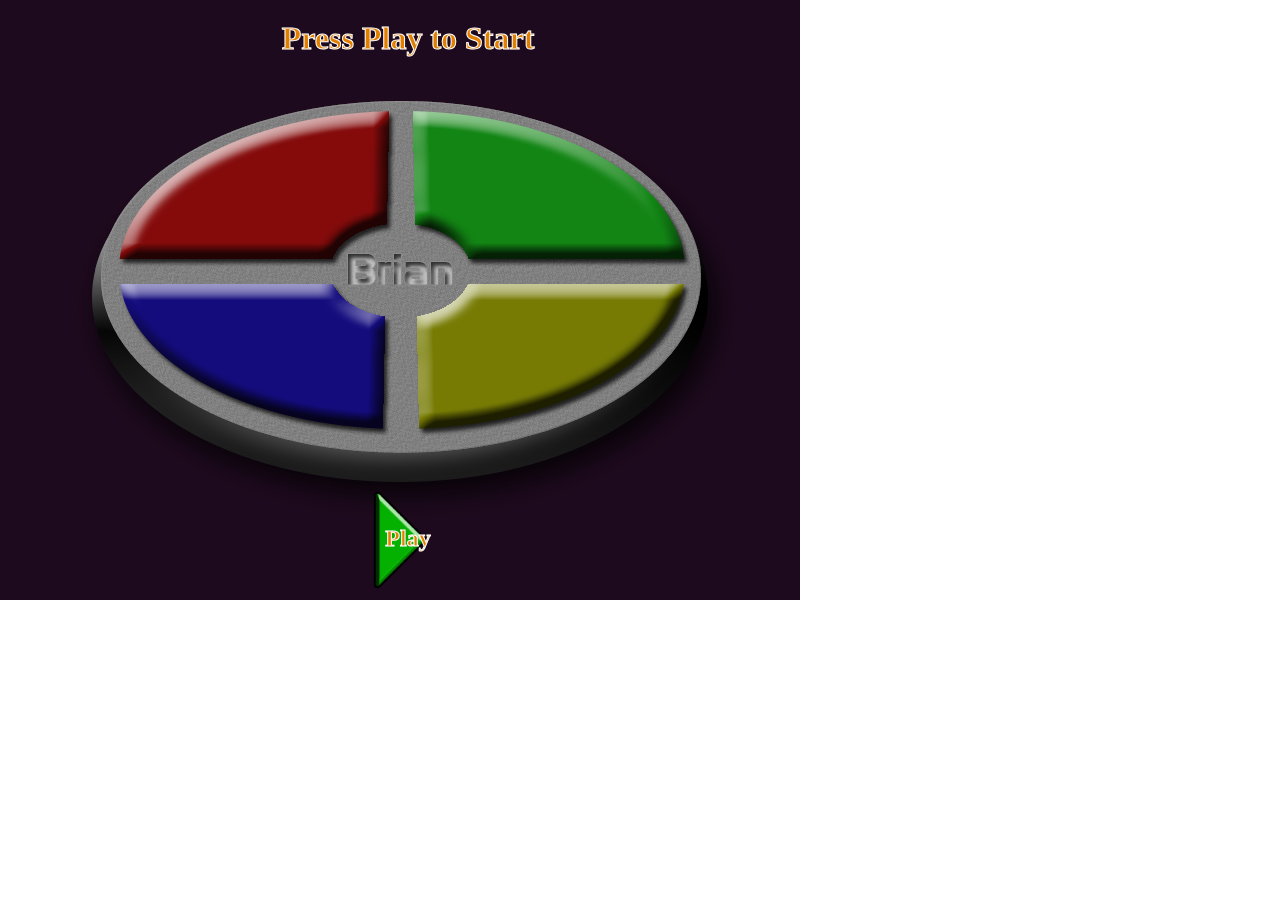
<file: web-game/2brian/brian1.html>
<!DOCTYPE html>
<html>
<head>
  <meta charset=utf-8>
  <title>Brian</title>
  <style type="text/css">
    .gameText {
      color: #e18000;
      -webkit-text-stroke: 1px white;
      width: 800px;
	  text-align: center;
      font-size: xx-large;
	  font-weight: bold;
    }
    #gamepan {
      background-color: #1e0a1e;
      position: absolute;
      left: 0px;
      top: 0px;      
      padding: 0px 0px;
    }
    #titleArea {
      position: absolute;
      top: 20px;      
      padding: 0px 0px;
    }
    #scoreArea {
      font-size: x-large;
      position: absolute;
      top: 525px;      
      padding: 0px 0px;
    }
  </style>
  <script src="game1.js"></script>   
</head>
<body>
<div id="gameArea">
  <canvas id="gamepan" width="800" height="600">
  </canvas>
  <div id="titleArea" class="gameText">Press Play to Start</div>
  <div id="scoreArea" class="gameText">Play</div>
</div>

</body>
</html>
</file>
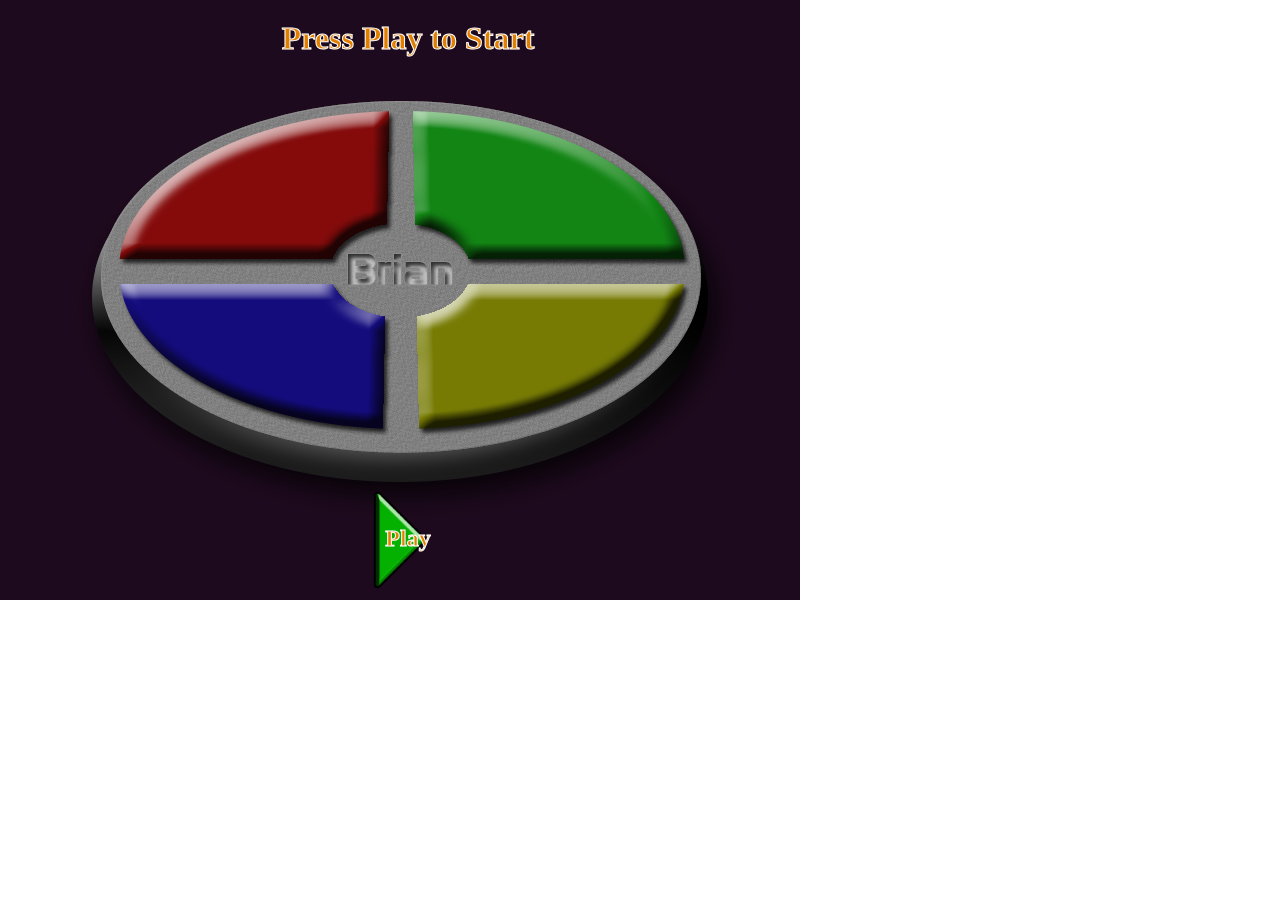
<file: web-game/2brian/brian2.html>
<!DOCTYPE html>
<html>
<head>
  <meta charset=utf-8>
  <title>Brian</title>
  <style type="text/css">
    .gameText {
      color: #e18000;
      -webkit-text-stroke: 1px white;
      width: 800px;
	  text-align: center;
      font-size: xx-large;
	  font-weight: bold;
    }
    #gamepan {
      background-color: #1e0a1e;
      position: absolute;
      left: 0px;
      top: 0px;      
      padding: 0px 0px;
    }
    #titleArea {
      position: absolute;
      top: 20px;      
      padding: 0px 0px;
    }
    #scoreArea {
      font-size: x-large;
      position: absolute;
      top: 525px;      
      padding: 0px 0px;
    }
  </style>
  <script src="game2.js"></script>   
</head>
<body>
<div id="gameArea">
  <canvas id="gamepan" width="800" height="600">
  </canvas>
  <div id="titleArea" class="gameText">Press Play to Start</div>
  <div id="scoreArea" class="gameText">Play</div>
</div>

</body>
</html>
</file>
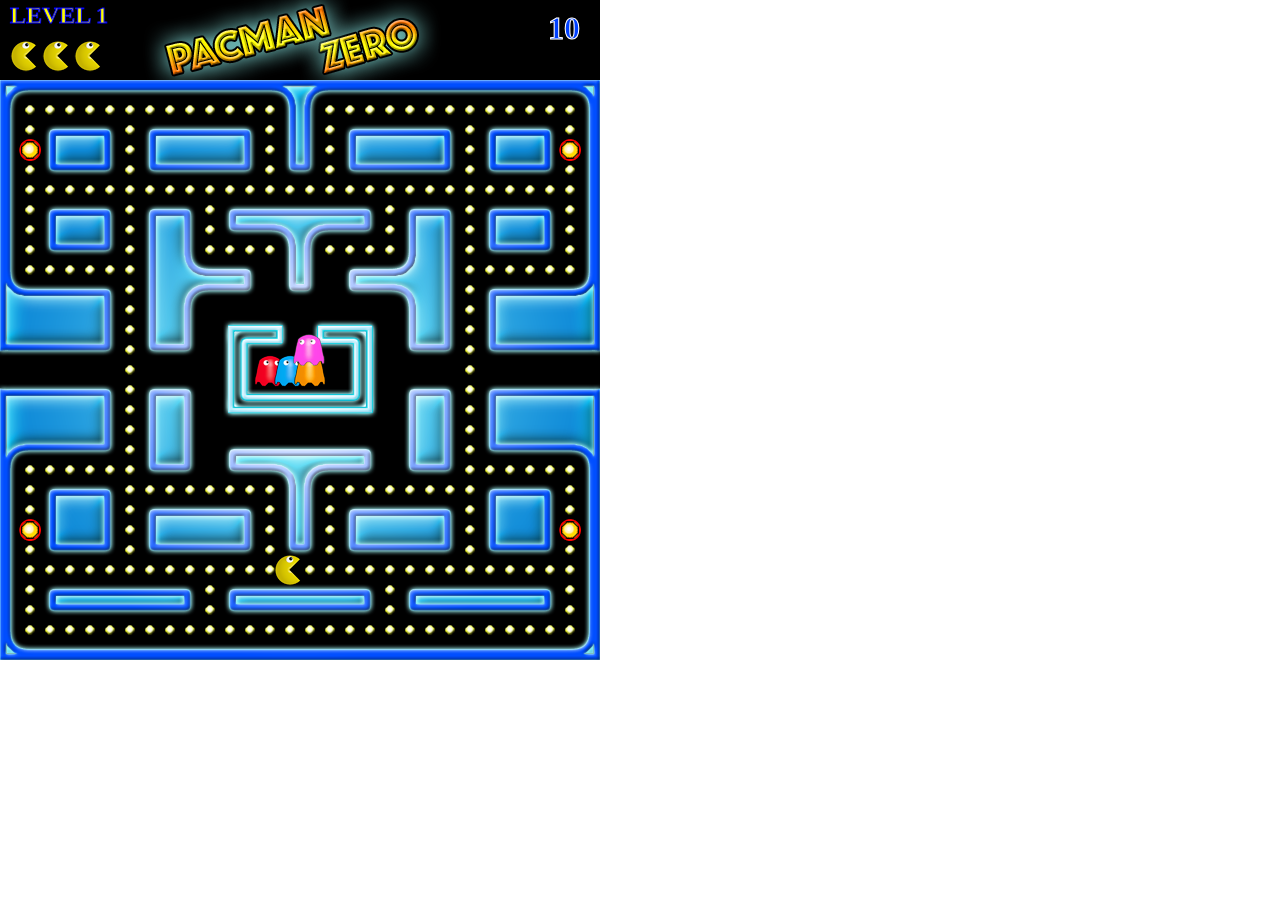
<file: web-game/2pacman/pacman2.html>
<!DOCTYPE html>
<html>
<head>
  <meta charset=utf-8>
  <title>Pacman</title>
  <style type="text/css">
    .baseText {
      color: #ff4000;
      -webkit-text-stroke: 1px white;
      width: 600px;
	  text-align: center;
      font-size: x-large;
	  font-weight: bold;
    }
    .scoreText {
      color: #0040ff;
      width: 580px;
      -webkit-text-stroke: 1px white;
      text-align: right;
      font-size: xx-large;
	  font-weight: bold;
    }
    .levelText {
      color: #ffff00;
      width: 600px;
      -webkit-text-stroke: 1px #0000ff;
      text-align: left;
      font-size: x-large;
	  font-weight: bold;
    }
    #gamepan {
      background-color: #1e0a1e;
      position: absolute;
      left: 0px;
      top: 0px;      
      padding: 0px 0px;
    }
    #scoreArea {
      position: absolute;
      left: 0px;
      top: 10px;      
      padding: 0px 0px;
    }
    #levelArea {
      position: absolute;
      left: 10px;
      top: 2px;      
      padding: 0px 0px;
    }
    #textArea {
      position: absolute;
      left: 0px;
      top: 412px;      
      padding: 0px 0px;
    }
  </style>
  <script src="Keys.js"></script>   
  <script src="map.js"></script>   
  <script src="game2.js"></script>   
</head>
<body>
<div id="gameArea">
  <canvas id="gamepan" width="600" height="660">
  </canvas>
  <div id="textArea" class="baseText"></div>
  <div id="scoreArea" class="scoreText"></div>
  <div id="levelArea" class="levelText"></div>
</div>

</body>
</html>
</file>
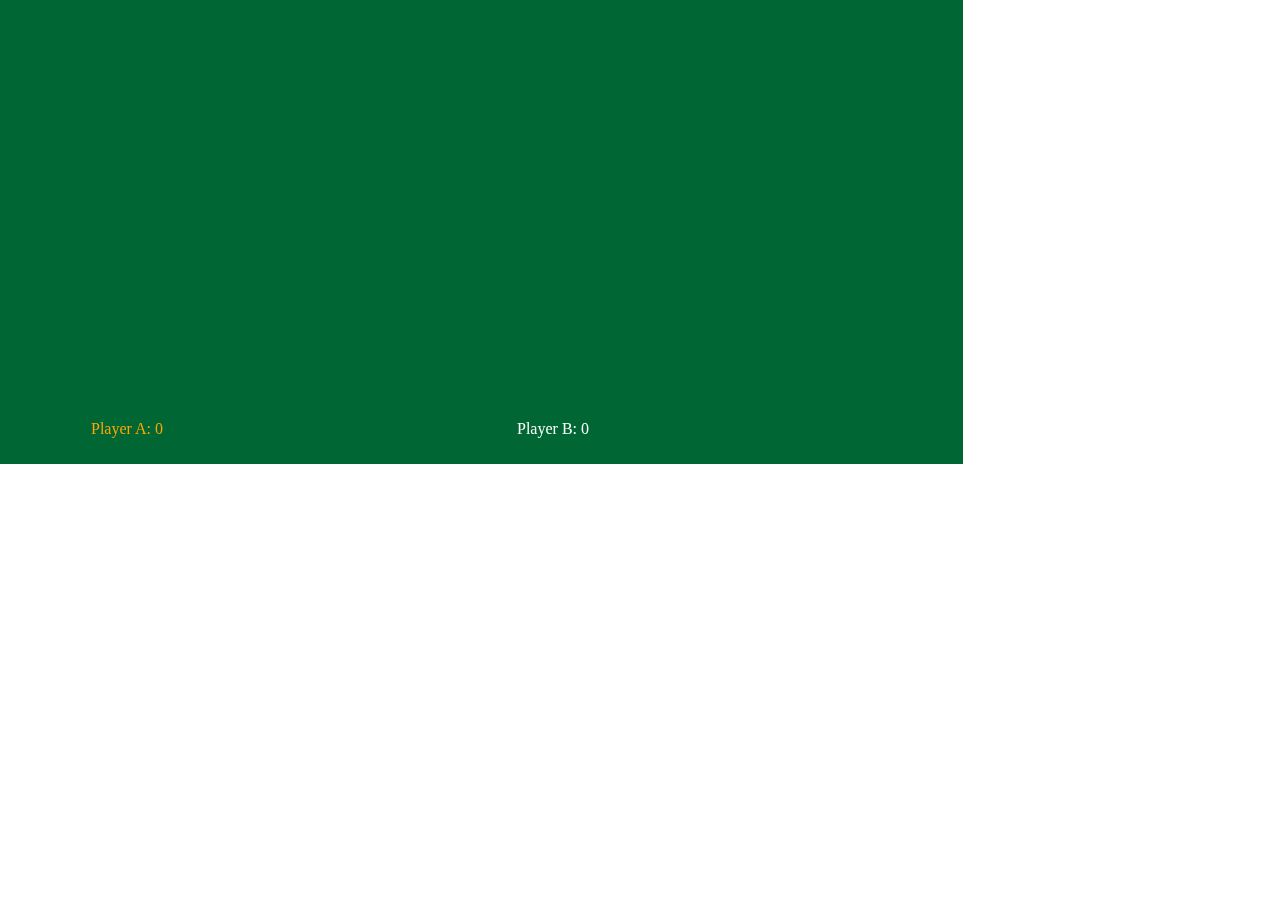
<file: web-game/js/card.html>
<!DOCTYPE html>
<html>
  <head>
    <meta charset="utf-8" />
    <title>Concentration</title>
    <style type="text/css">
      #cardpan {
        background-color: #006633;
        position: absolute;
        left: 0px;
        top: 0px;
        padding: 0px 0px;
      }
      #playerA {
        position: absolute;
        left: 91px;
        top: 420px;
      }
      #playerB {
        position: absolute;
        left: 517px;
        top: 420px;
      }
      .waitState {
        color: white;
      }
      .firstPick {
        color: orange;
      }
      .secondPick {
        color: red;
      }
    </style>
  </head>
  <body>
    <canvas id="cardpan" width="963" height="464"> </canvas>
    <div id="playerA" class="waitState">PlayerA</div>
    <div id="playerB" class="waitState">PlayerB</div>
    <script src="https://ajax.googleapis.com/ajax/libs/jquery/3.3.1/jquery.min.js"></script>
    <script type="text/javascript">
      function Point(x, y) {
        this.x = x;
        this.y = y;
      }
      function CardTile(x, y, w, h) {
        this.x = x;
        this.y = y;
        this.width = w;
        this.height = h;
        this.contains = function (p1) {
          return (
            this.x < p1.x &&
            p1.x < this.x + this.width &&
            this.y < p1.y &&
            p1.y < this.y + this.height
          );
        };
      }
      function drawRect(ctx, color, tile) {
        ctx.fillStyle = color;
        ctx.fillRect(tile.x, tile.y, tile.width, tile.height);
        ctx.fill();
      }
      const CARD_WIDTH = 71;
      const CARD_HEIGHT = 96;
      const GAP = 20;

      const ROWMAX = 4;
      const COLMAX = 13;

      var cardImgFiles = [
        'img/c1',
        'img/c2',
        'img/c3',
        'img/c4',
        'img/c5',
        'img/c6',
        'img/c7',
        'img/c8',
        'img/c9',
        'img/c10',
        'img/cj',
        'img/cq',
        'img/ck',
        'img/d1',
        'img/d2',
        'img/d3',
        'img/d4',
        'img/d5',
        'img/d6',
        'img/d7',
        'img/d8',
        'img/d9',
        'img/d10',
        'img/dj',
        'img/dq',
        'img/dk',
        'img/s1',
        'img/s2',
        'img/s3',
        'img/s4',
        'img/s5',
        'img/s6',
        'img/s7',
        'img/s8',
        'img/s9',
        'img/s10',
        'img/sj',
        'img/sq',
        'img/sk',
        'img/h1',
        'img/h2',
        'img/h3',
        'img/h4',
        'img/h5',
        'img/h6',
        'img/h7',
        'img/h8',
        'img/h9',
        'img/h10',
        'img/hj',
        'img/hq',
        'img/hk',
      ];
      cardImgFiles = cardImgFiles.map((f) => f + '.png');

      var cardImages = new Array(ROWMAX * COLMAX);
      var inloadingCount = 0;
      function loadImage(imgFile) {
        //console.log("loading Image -- "+imgFile);
        var image = new Image();
        image.src = imgFile;
        ++inloadingCount;
        image.onload = function () {
          --inloadingCount;
        };
        return image;
      }
      function buildCardImages() {
        for (var i = 0; i < cardImgFiles.length; ++i) {
          cardImages[i] = loadImage(cardImgFiles[i]);
        }
      }
      function waitImageLoading() {
        if (inloadingCount > 0) console.log('inloadingCount=', inloadingCount);
        setTimeout(waitImageLoading, 100);
      }
      var cardBack = loadImage('img/b1fv.png');

      function Card(s, r) {
        // suit = {"club"=0, "diamond"=1, "space"=2, "heart"=3};
        // rank = { "A"=1, 2,...,10, "J"=11, "Q"=12, "K"=13}
        this.suit = s;
        this.rank = r;
        this.open = false;
        this.getImage = function () {
          //console.log(s, r, cardImgFiles[this.suit*13 + (this.rank-1)]);
          if (this.open) return cardImages[this.suit * 13 + (this.rank - 1)];
          else return cardBack;
        };
      }
      function cardDraw(ctx, card, tile) {
        ctx.drawImage(card.getImage(), tile.x, tile.y, CARD_WIDTH, CARD_HEIGHT);
      }
      var context;
      var tile2d;
      var cardStatus;
      const states = {
        AFIRST: 0,
        ASECOND: 1,
        BFIRST: 2,
        BSECOND: 3,
      };
      var gameState = states.AFIRST;
      var scoreA = 0;
      var scoreB = 0;
      var selCardA;
      var selCardB;

      function buildCardTiles() {
        tile2d = new Array(ROWMAX);
        for (var i = 0; i < ROWMAX; ++i) {
          tile2d[i] = new Array(COLMAX);
          for (var j = 0; j < COLMAX; ++j) {
            tile2d[i][j] = new CardTile(
              j * CARD_WIDTH + GAP,
              i * CARD_HEIGHT + GAP,
              CARD_WIDTH,
              CARD_HEIGHT
            );
          }
        }
      }
      function buildCardStatus() {
        cardStatus = new Array(ROWMAX);
        for (var i = 0; i < ROWMAX; ++i) {
          cardStatus[i] = new Array(COLMAX);
          for (var j = 0; j < COLMAX; ++j) {
            cardStatus[i][j] = new Card(i, j + 1);
          }
        }
      }
      function findMousePointTile(p1) {
        for (var i = 0; i < ROWMAX; ++i) {
          for (var j = 0; j < COLMAX; ++j) {
            if (tile2d[i][j].contains(p1)) {
              return [i, j];
            }
          }
        }
        return null;
      }
      function doMouseClick(mouseEvent) {
        var obj = $('#cardpan')[0];
        var objleft = 0;
        var objtop = 0;
        var xpos;
        var ypos;
        while (obj.offsetParent) {
          objleft += obj.offsetLeft;
          objtop += obj.offsetTop;
          obj = obj.offsetParent;
        }
        xpos = mouseEvent.pageX - objleft;
        ypos = mouseEvent.pageY - objtop;
        //console.log(xpos + ", " + ypos);
        //$("#coord").text(xpos + ", " + ypos);
        var pos = findMousePointTile(new Point(xpos, ypos));
        if (!pos) return;

        var row = pos[0];
        var col = pos[1];

        var rank1, rank2;
        var row1, col1;
        switch (gameState) {
          case states.AFIRST:
            selCardA = [row, col];
            cardStatus[row][col].open = true;
            cardDraw(context, cardStatus[row][col], tile2d[row][col]);
            setTimeout(function () {
              cardStatus[row][col].open = false;
              cardDraw(context, cardStatus[row][col], tile2d[row][col]);
            }, 1000);
            gameState = states.ASECOND;
            break;
          case states.ASECOND:
            if (selCardA[0] === row && selCardA[1] === col) {
              //console.log(selCardA,row,col);
              break;
            }
            cardStatus[row][col].open = true;
            cardDraw(context, cardStatus[row][col], tile2d[row][col]);
            row1 = selCardA[0];
            col1 = selCardA[1];
            rank1 = cardStatus[row1][col1].rank;
            rank2 = cardStatus[row][col].rank;
            if (rank1 == rank2) {
              // Hit same card
              scoreA++;
              cardStatus[row1][col1] = null;
              cardStatus[row][col] = null;
              setTimeout(function () {
                drawRect(context, '#006633', tile2d[row][col]);
                drawRect(context, '#006633', tile2d[row1][col1]);
              }, 1000);
            } else {
              setTimeout(function () {
                cardStatus[row][col].open = false;
                cardDraw(context, cardStatus[row][col], tile2d[row][col]);
              }, 1000);
            }
            gameState = states.BFIRST;
            break;
          case states.BFIRST:
            selCardB = [row, col];
            cardStatus[row][col].open = true;
            cardDraw(context, cardStatus[row][col], tile2d[row][col]);
            setTimeout(function () {
              cardStatus[row][col].open = false;
              cardDraw(context, cardStatus[row][col], tile2d[row][col]);
            }, 1000);
            gameState = states.BSECOND;
            break;
          case states.BSECOND:
            if (selCardB[0] == row && selCardB[1] == col) {
              break;
            }
            cardStatus[row][col].open = true;
            cardDraw(context, cardStatus[row][col], tile2d[row][col]);
            row1 = selCardB[0];
            col1 = selCardB[1];
            rank1 = cardStatus[row1][col1].rank;
            rank2 = cardStatus[row][col].rank;
            if (rank1 == rank2) {
              // Hit same card
              scoreB++;
              cardStatus[row1][col1] = null;
              cardStatus[row][col] = null;
              setTimeout(function () {
                drawRect(context, '#006633', tile2d[row][col]);
                drawRect(context, '#006633', tile2d[row1][col1]);
              }, 1000);
            } else {
              setTimeout(function () {
                cardStatus[row][col].open = false;
                cardDraw(context, cardStatus[row][col], tile2d[row][col]);
              }, 1000);
            }
            gameState = states.AFIRST;
            break;
        }
        displayScore();
      }
      function suffle(suffCount) {
        for (var cnt = 0; cnt < suffCount; ++cnt) {
          var r1 = Math.floor(Math.random() * ROWMAX);
          var r2 = Math.floor(Math.random() * ROWMAX);
          var c1 = Math.floor(Math.random() * COLMAX);
          var c2 = Math.floor(Math.random() * COLMAX);
          var card1 = cardStatus[r1][c1];
          cardStatus[r1][c1] = cardStatus[r2][c2];
          cardStatus[r2][c2] = card1;
        }
      }
      function displayScore() {
        switch (gameState) {
          case states.AFIRST:
            $('#playerA').attr('class', 'firstPick');
            $('#playerB').attr('class', 'waitState');
            break;
          case states.ASECOND:
            $('#playerA').attr('class', 'secondPick');
            $('#playerB').attr('class', 'waitState');
            break;
          case states.BFIRST:
            $('#playerA').attr('class', 'waitState');
            $('#playerB').attr('class', 'firstPick');
            break;
          case states.BSECOND:
            $('#playerA').attr('class', 'waitState');
            $('#playerB').attr('class', 'secondPick');
            break;
        }
        $('#playerA').html('Player A: ' + scoreA);
        $('#playerB').html('Player B: ' + scoreB);
      }

      $(document).ready(function () {
        var canvas = $('#cardpan');
        var canvasWidth = canvas.width();
        var canvasHeight = canvas.height();
        context = canvas.get(0).getContext('2d');

        buildCardImages();
        waitImageLoading();

        buildCardTiles();
        buildCardStatus();
        suffle(1000);

        for (var i = 0; i < ROWMAX; ++i) {
          for (var j = 0; j < COLMAX; ++j) {
            cardDraw(context, cardStatus[i][j], tile2d[i][j]);
          }
        }
        canvas[0].onmousedown = doMouseClick;
        displayScore();
      });
    </script>
  </body>
</html>
</file>
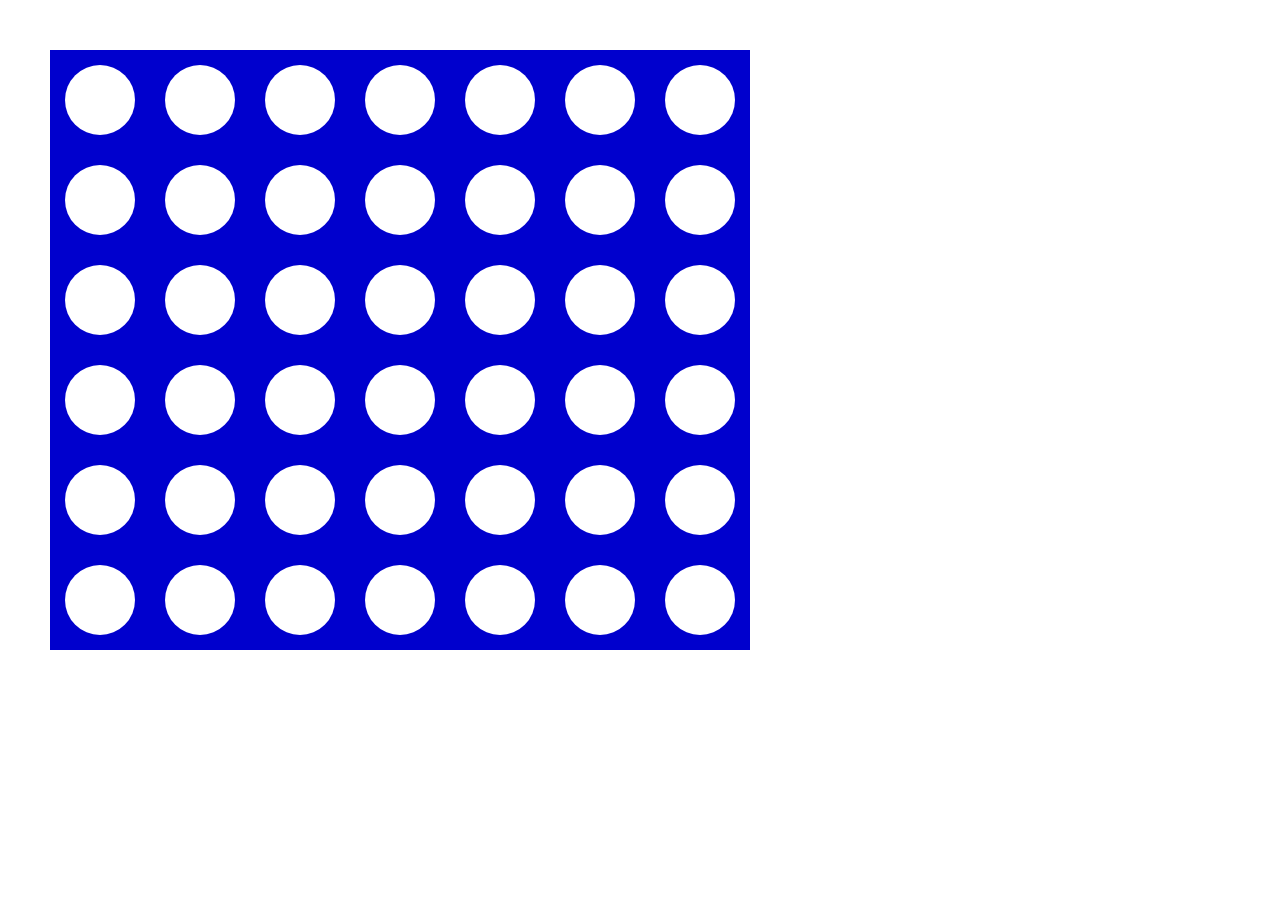
<file: web-game/js/connect4.html>
<!DOCTYPE html>
<html>
  <head>
    <meta charset="utf-8" />
    <title>Connect Four</title>
    <style type="text/css">
      #nemopan {
        background-color: #0000cd;
        position: absolute;
        left: 50px;
        top: 50px;
      }
      #winner {
        position: absolute;
        left: 50px;
        top: 650px;
      }
    </style>
  </head>
  <body>
    <canvas id="nemopan" width="700" height="600"> </canvas>
    <div id="winner"></div>
    <script src="https://ajax.googleapis.com/ajax/libs/jquery/3.3.1/jquery.min.js"></script>
    <script type="text/javascript">
      function Point(x, y) {
        this.x = x;
        this.y = y;
      }
      function Tile(x, y, w, h) {
        this.x = x;
        this.y = y;
        this.width = w;
        this.height = h;
        this.contains = function (p1) {
          return (
            this.x < p1.x &&
            p1.x < this.x + this.width &&
            this.y < p1.y &&
            p1.y < this.y + this.height
          );
        };
      }
      function drawLine(ctx, width, color, from, to) {
        ctx.lineWidth = width;
        ctx.strokeStyle = color;
        ctx.beginPath();
        ctx.moveTo(from.x, from.y);
        ctx.lineTo(to.x, to.y);
        ctx.closePath();
        ctx.stroke();
      }
      function drawCircle(ctx, color, center, radius) {
        ctx.fillStyle = color;
        ctx.beginPath();
        ctx.arc(center.x, center.y, radius, 0, Math.PI * 2, false);
        ctx.closePath();
        ctx.fill();
      }

      function drawO(ctx, color, tile) {
        var cen = new Point(tile.x + 0.5 * tile.width, tile.y + 0.5 * tile.height);
        var rad = Math.min(tile.width, tile.height) * 0.35;
        drawCircle(ctx, color, cen, rad);
      }
      function findMousePointTile(p1) {
        for (var i = 0; i < colRegion.length; ++i) {
          if (colRegion[i].contains(p1)) {
            return i;
          }
        }
        return -1;
      }
      function findMousePointCol(p1) {
        for (var i = 0; i < colRegion.length; ++i) {
          if (colRegion[i].contains(p1)) {
            return i;
          }
        }
        return -1;
      }
      function doMouseClick(mouseEvent) {
        var obj = $('#nemopan')[0];
        var objleft = 0;
        var objtop = 0;
        var xpos;
        var ypos;
        while (obj.offsetParent) {
          objleft += obj.offsetLeft;
          objtop += obj.offsetTop;
          obj = obj.offsetParent;
        }
        xpos = mouseEvent.pageX - objleft;
        ypos = mouseEvent.pageY - objtop;
        //console.log(xpos + ", " + ypos);
        //$("#coord").text(xpos + ", " + ypos);
        var col = findMousePointCol(new Point(xpos, ypos));
        // find lowest empty position of col
        var bot = 0;
        for (var i = _ROW - 1; i >= 0; --i) {
          if (tileStatus[i][col] == 0) {
            bot = i;
            break;
          }
        }
        //console.log("col=",col,"bot=",bot);

        stage++;
        if (stage % 2 == 0) {
          tileStatus[bot][col] = 2;
        } else {
          tileStatus[bot][col] = 1;
        }

        displayGamePan();
        ///*
        var winner = checkWinner(bot, col);
        if (winner != 0) {
          var mark = ['', 'Yellow', 'Red'];
          $('#winner').text('Winner is ' + mark[winner]);
          canvas[0].onmousedown = doNothing;
        }
        //*/
      }
      function checkWinner(ro, co) {
        var winner = tileStatus[ro][co];
        // case N-S
        var lcount = 0;
        var rcount = 0;
        var k = 1;
        while (ro + k < _ROW) {
          if (winner == tileStatus[ro + k][co]) {
            lcount++;
          } else break;
          k++;
        }
        if (lcount + rcount + 1 >= 4) return winner;
        // case W-E
        winner = tileStatus[ro][co];
        lcount = 0;
        k = 1;
        while (co - k >= 0) {
          if (winner == tileStatus[ro][co - k]) {
            lcount++;
          } else break;
          k++;
        }
        rcount = 0;
        k = 1;
        while (co + k < _COL) {
          if (winner == tileStatus[ro][co + k]) {
            rcount++;
          } else break;
          k++;
        }
        if (lcount + rcount + 1 >= 4) return winner;

        // case NE-SW
        winner = tileStatus[ro][co];
        lcount = 0;
        k = 1;
        while (co - k >= 0 && ro + k < _ROW) {
          if (winner == tileStatus[ro + k][co - k]) {
            lcount++;
          } else break;
          k++;
        }
        rcount = 0;
        k = 1;
        while (co + k < _COL && ro - k >= 0) {
          if (winner == tileStatus[ro - k][co + k]) {
            rcount++;
          } else break;
          k++;
        }
        if (lcount + rcount + 1 >= 4) return winner;

        // case NW-SE
        winner = tileStatus[ro][co];
        lcount = 0;
        k = 1;
        while (co - k >= 0 && ro - k >= 0) {
          if (winner == tileStatus[ro - k][co - k]) {
            lcount++;
          } else break;
          k++;
        }
        rcount = 0;
        k = 1;
        while (co + k < _COL && ro + k < _ROW) {
          if (winner == tileStatus[ro + k][co + k]) {
            rcount++;
          } else break;
          k++;
        }
        if (lcount + rcount + 1 >= 4) return winner;

        return 0; // no winner
      }
      function displayGamePan() {
        for (var i = 0; i < _ROW; ++i) {
          for (var j = 0; j < _COL; ++j) {
            if (tileStatus[i][j] == 1) {
              drawO(context, 'yellow', tile2d[i][j]);
            } else if (tileStatus[i][j] == 2) {
              drawO(context, 'red', tile2d[i][j]);
            }
          }
        }
      }
      function doNothing(mouseEvent) {
        $('#winner').text('Game Finished -- Try new Game');
      }

      var _COL = 7;
      var _ROW = 6;
      var canvas;
      var tile2d;
      var context;
      var tileStatus = [
        [0, 0, 0, 0, 0, 0, 0],
        [0, 0, 0, 0, 0, 0, 0],
        [0, 0, 0, 0, 0, 0, 0],
        [0, 0, 0, 0, 0, 0, 0],
        [0, 0, 0, 0, 0, 0, 0],
        [0, 0, 0, 0, 0, 0, 0],
      ];
      var colRegion = new Array(_COL);
      var stage = 0;

      $(document).ready(function () {
        canvas = $('#nemopan');
        context = canvas.get(0).getContext('2d');

        var canvasWidth = canvas.width();
        var canvasHeight = canvas.height();

        var wdiv7 = canvasWidth / _COL;
        var hdiv6 = canvasHeight / _ROW;

        tile2d = new Array(_ROW);
        // init 6x7 tile
        for (var i = 0; i < _ROW; ++i) {
          var top = i * hdiv6;
          tile2d[i] = new Array(_COL);
          for (var j = 0; j < _COL; ++j) {
            var left = j * wdiv7;
            tile2d[i][j] = new Tile(left, top, wdiv7, hdiv6);
          }
        }
        // init Column Click Region
        for (var j = 0; j < _COL; ++j) {
          var left = j * wdiv7;
          colRegion[j] = new Tile(left, 0, wdiv7, canvasHeight);
        }
        // init Panel Draw
        for (var i = 0; i < _ROW; ++i) {
          for (var j = 0; j < _COL; ++j) {
            drawO(context, 'white', tile2d[i][j]);
            tileStatus[i][j] = 0;
          }
        }

        canvas[0].onmousedown = doMouseClick;
      });
    </script>
  </body>
</html>
</file>
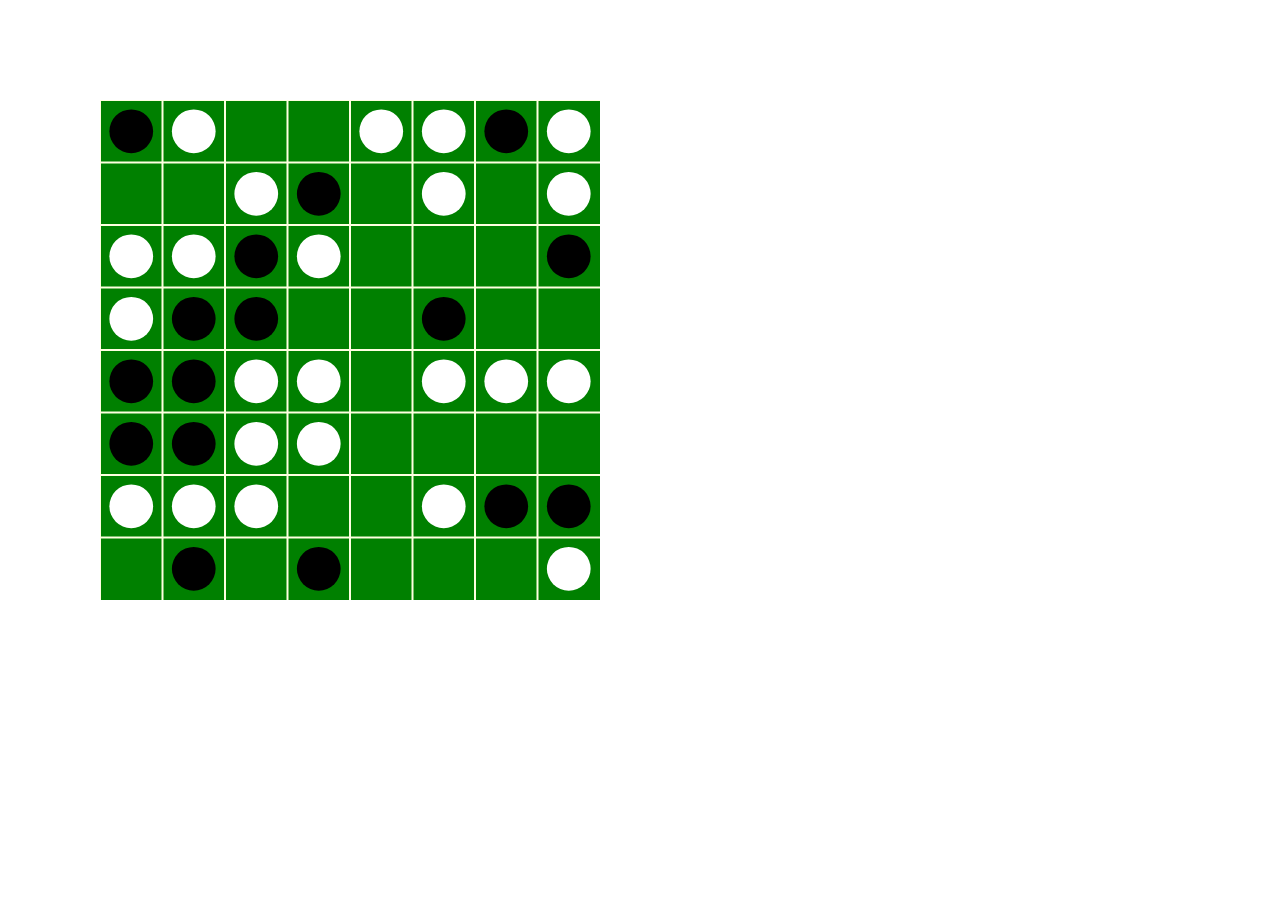
<file: web-game/js/othello.html>
<!DOCTYPE html>
<html>
  <head>
    <meta charset="utf-8" />
    <title>Draw Othello</title>
    <style type="text/css">
      #nemopan {
        background-color: green;
        position: absolute;
        left: 100px;
        top: 100px;
      }
    </style>
  </head>
  <body>
    <canvas id="nemopan" width="500" height="500"> </canvas>
    <script src="https://ajax.googleapis.com/ajax/libs/jquery/3.3.1/jquery.min.js"></script>
    <script type="text/javascript">
      function Point(x, y) {
        this.x = x;
        this.y = y;
      }
      function Tile(x, y, w, h) {
        this.x = x;
        this.y = y;
        this.width = w;
        this.height = h;
      }
      function drawLine(ctx, width, color, from, to) {
        ctx.lineWidth = width;
        ctx.strokeStyle = color;
        ctx.beginPath();
        ctx.moveTo(from.x, from.y);
        ctx.lineTo(to.x, to.y);
        ctx.closePath();
        ctx.stroke();
      }
      function drawCircle(ctx, width, color, center, radius) {
        ctx.lineWidth = width;
        ctx.strokeStyle = color;
        ctx.beginPath();
        ctx.arc(center.x, center.y, radius, 0, Math.PI * 2, false);
        ctx.closePath();
        ctx.stroke();
      }
      function drawCircle(ctx, color, center, radius) {
        ctx.fillStyle = color;
        ctx.beginPath();
        ctx.arc(center.x, center.y, radius, 0, Math.PI * 2, false);
        ctx.closePath();
        ctx.fill();
      }

      function drawX(ctx, width, color, tile) {
        var toplft = new Point(tile.x + 0.2 * tile.width, tile.y + 0.2 * tile.height);
        var toprgt = new Point(tile.x + 0.8 * tile.width, tile.y + 0.2 * tile.height);
        var botlft = new Point(tile.x + 0.2 * tile.width, tile.y + 0.8 * tile.height);
        var botrgt = new Point(tile.x + 0.8 * tile.width, tile.y + 0.8 * tile.height);
        drawLine(ctx, width, color, toplft, botrgt);
        drawLine(ctx, width, color, toprgt, botlft);
      }
      function drawO(ctx, width, color, tile) {
        var cen = new Point(tile.x + 0.5 * tile.width, tile.y + 0.5 * tile.height);
        var rad = Math.min(tile.width, tile.height) * 0.35;
        drawCircle(ctx, width, color, cen, rad);
      }
      function drawO(ctx, color, tile) {
        var cen = new Point(tile.x + 0.5 * tile.width, tile.y + 0.5 * tile.height);
        var rad = Math.min(tile.width, tile.height) * 0.35;
        drawCircle(ctx, color, cen, rad);
      }

      $(document).ready(function () {
        var canvas = $('#nemopan');
        var canvasWidth = canvas.width();
        var canvasHeight = canvas.height();
        var context = canvas.get(0).getContext('2d');

        var wdiv8 = canvasWidth / 8.0;
        var hdiv8 = canvasHeight / 8.0;

        var tile2d = new Array(8);
        for (var i = 0; i < 8; ++i) {
          var top = i * hdiv8;
          tile2d[i] = new Array(8);
          for (var j = 0; j < 8; ++j) {
            var left = j * wdiv8;
            tile2d[i][j] = new Tile(left, top, wdiv8, hdiv8);
          }
        }

        for (var i = 0; i < 8; ++i) {
          drawLine(
            context,
            2,
            'lightyellow',
            new Point(wdiv8 * i, 0),
            new Point(wdiv8 * i, hdiv8 * 8)
          );
          drawLine(
            context,
            2,
            'lightyellow',
            new Point(0, hdiv8 * i),
            new Point(wdiv8 * 8, hdiv8 * i)
          );
        }
        for (var i = 0; i < 8; ++i) {
          for (var j = 0; j < 8; ++j) {
            var rnd = Math.floor(Math.random() * 10); // returns a random integer from 0 to 9
            if (rnd >= 7) {
              drawO(context, 'black', tile2d[i][j]);
            } else if (rnd >= 4) {
              drawO(context, 'white', tile2d[i][j]);
            }
          }
        }
      });
    </script>
  </body>
</html>
</file>
<file: IOT-Web/static/css/index.css>
#HomeSection {
	background: #e74c3c;
    color: #FFFF33;
    padding: 0;
}
#JumbotronImage {
	width: 100%;
}
#JumbotronHeading {
	margin-top: 30px;
}
#JumbotronPara {
	margin-top: 120px;
	padding-left: 100px;
}
#JumbotronTable {
	margin-top: 160px;
	margin-left: 100px;
}
.jumbotronTextOnImages {
	position: absolute;
	width: 100%;
}
.btn-transparent {
	background-color: Transparent;
}
.btn-transparent:hover {
	color: #BDB76B;
}
.btn-transparent:active, 
.btn-transparent.active, 
.btn-transparent:focus,
.btn-transparent.focus {
	color: #FFFFFF !important;
}
</file>
